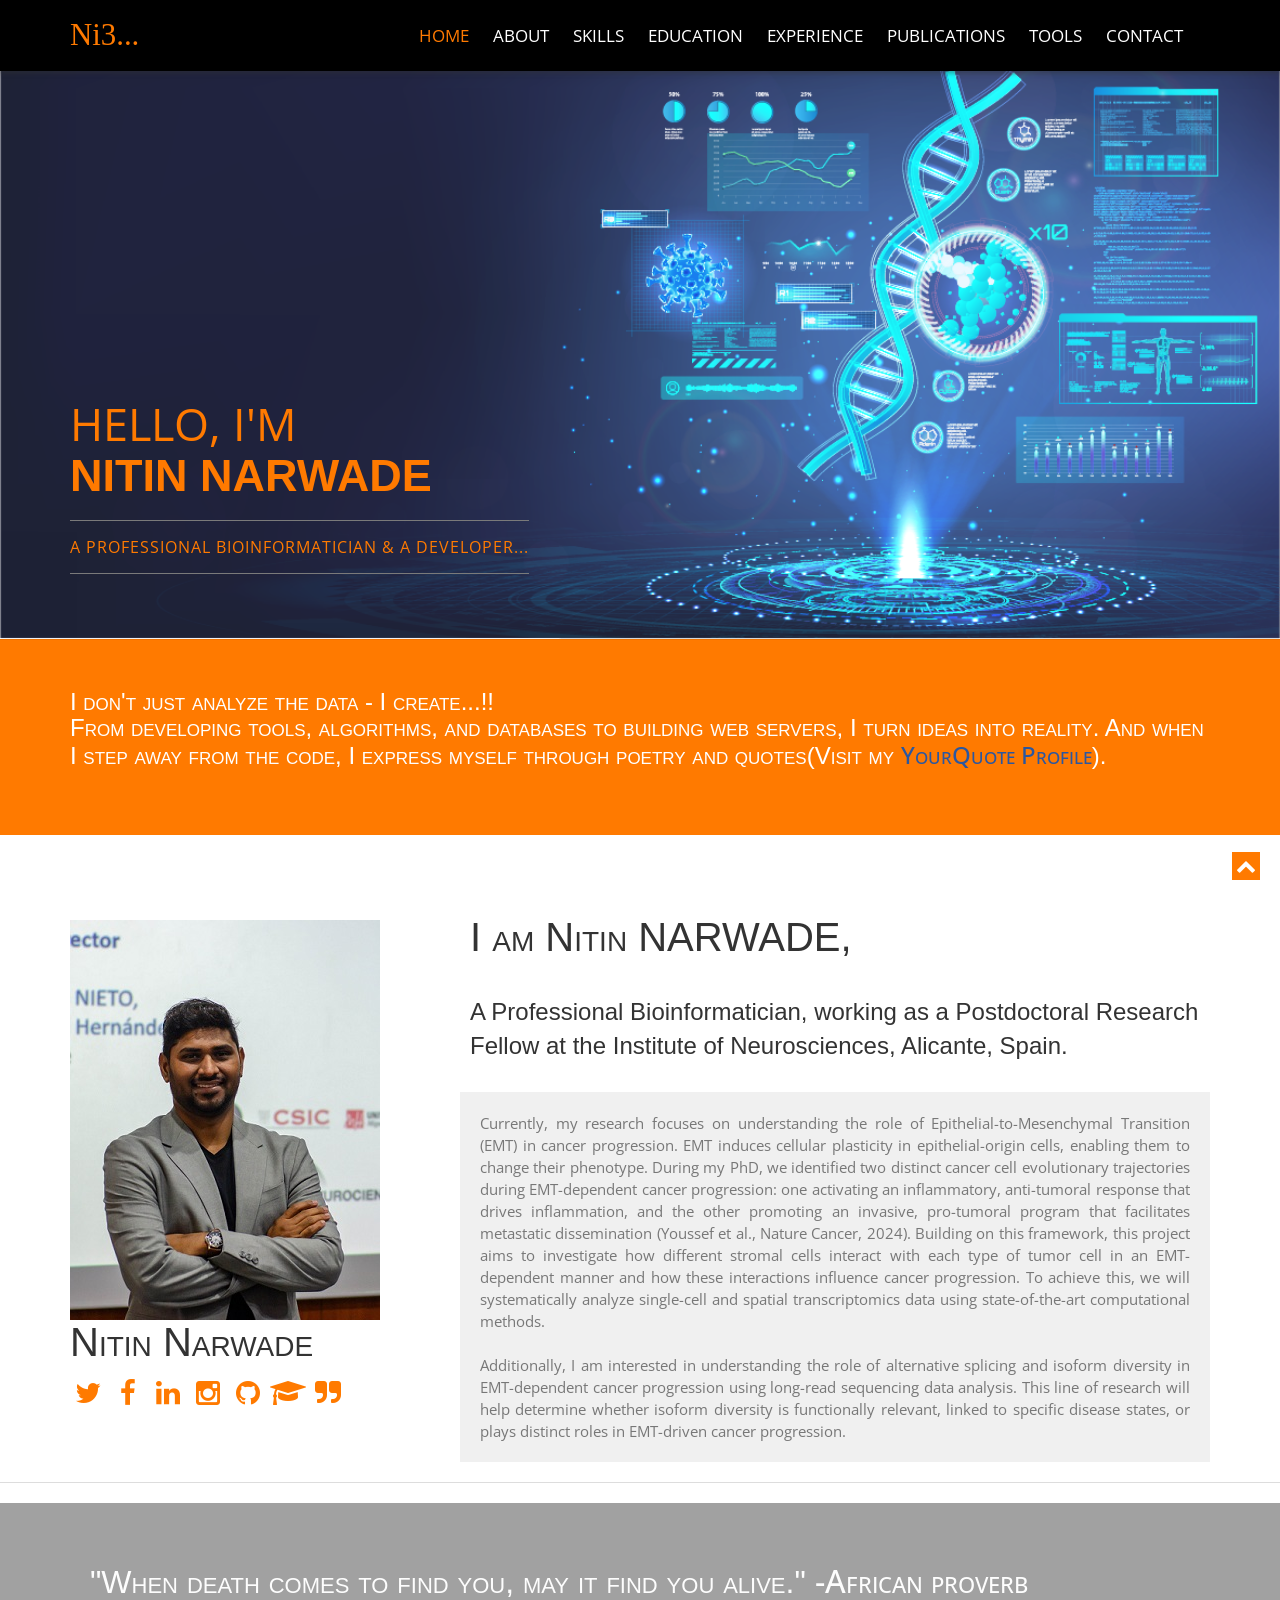
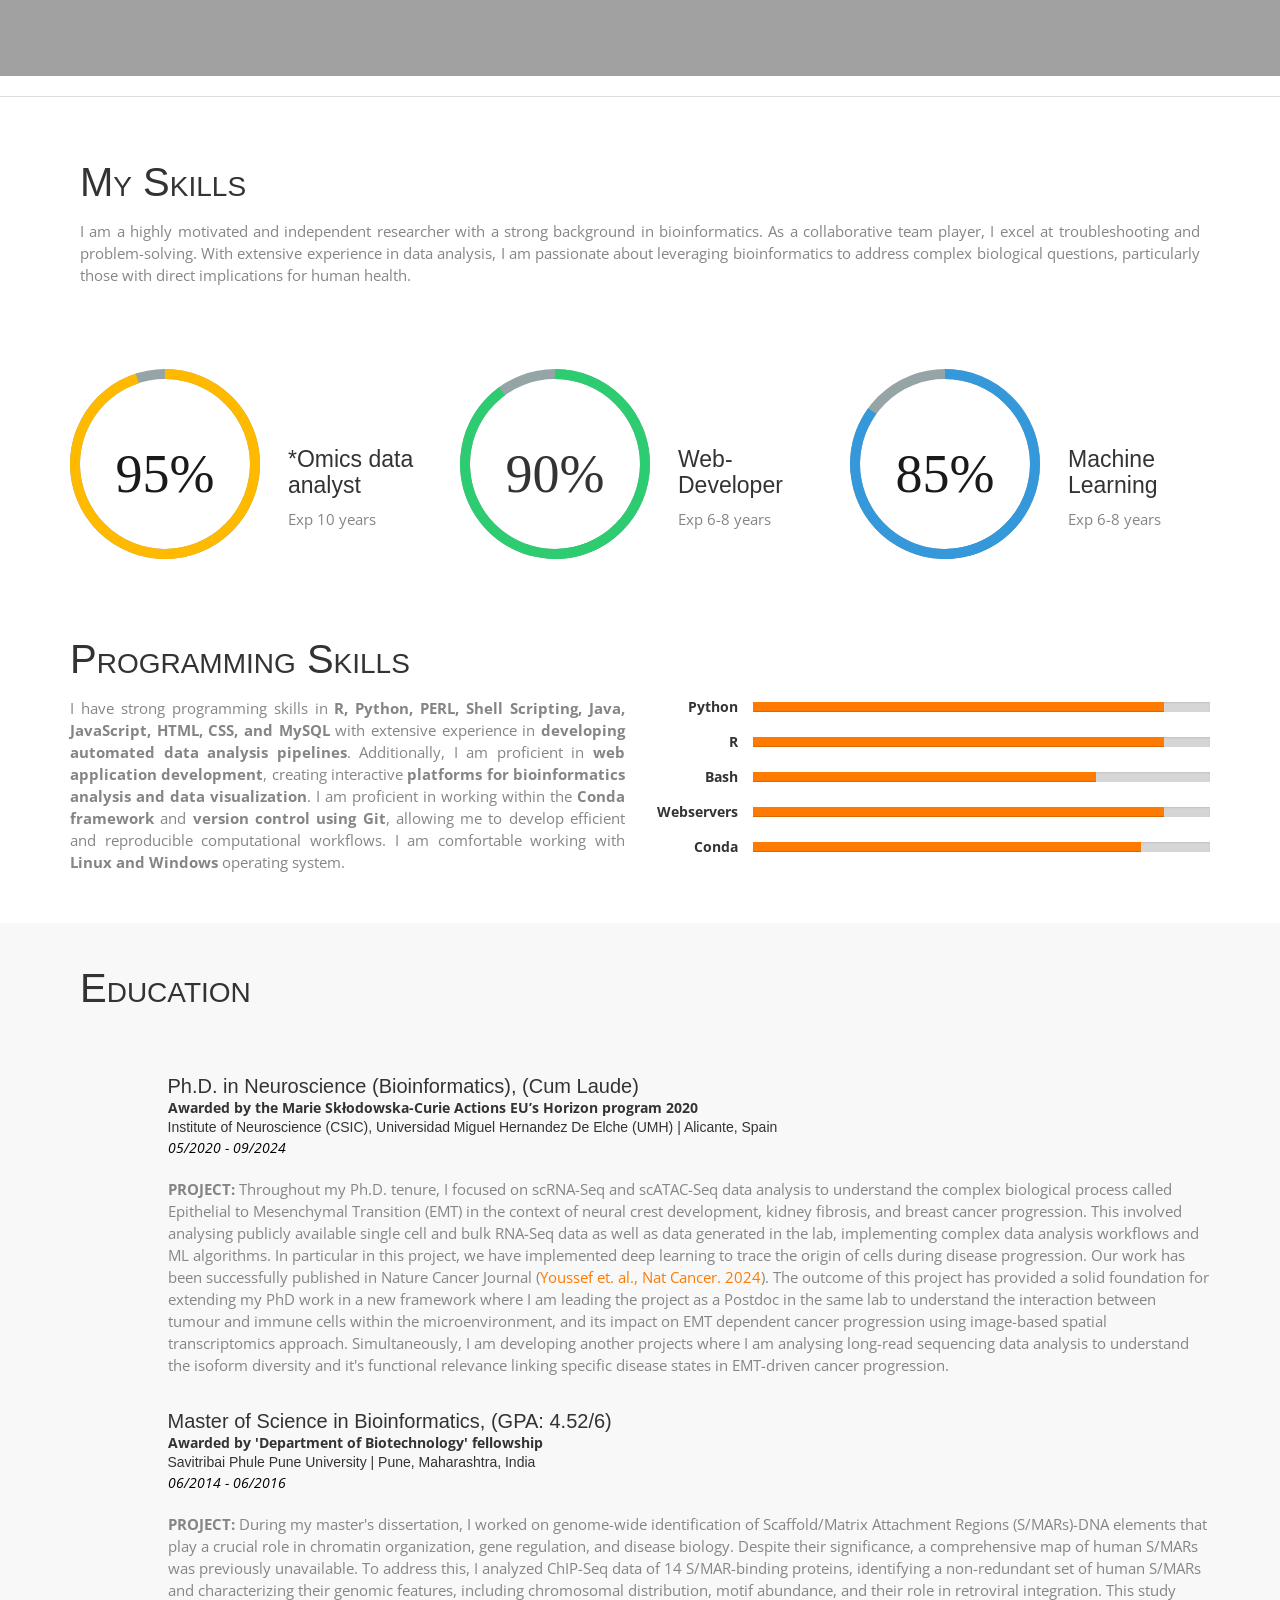
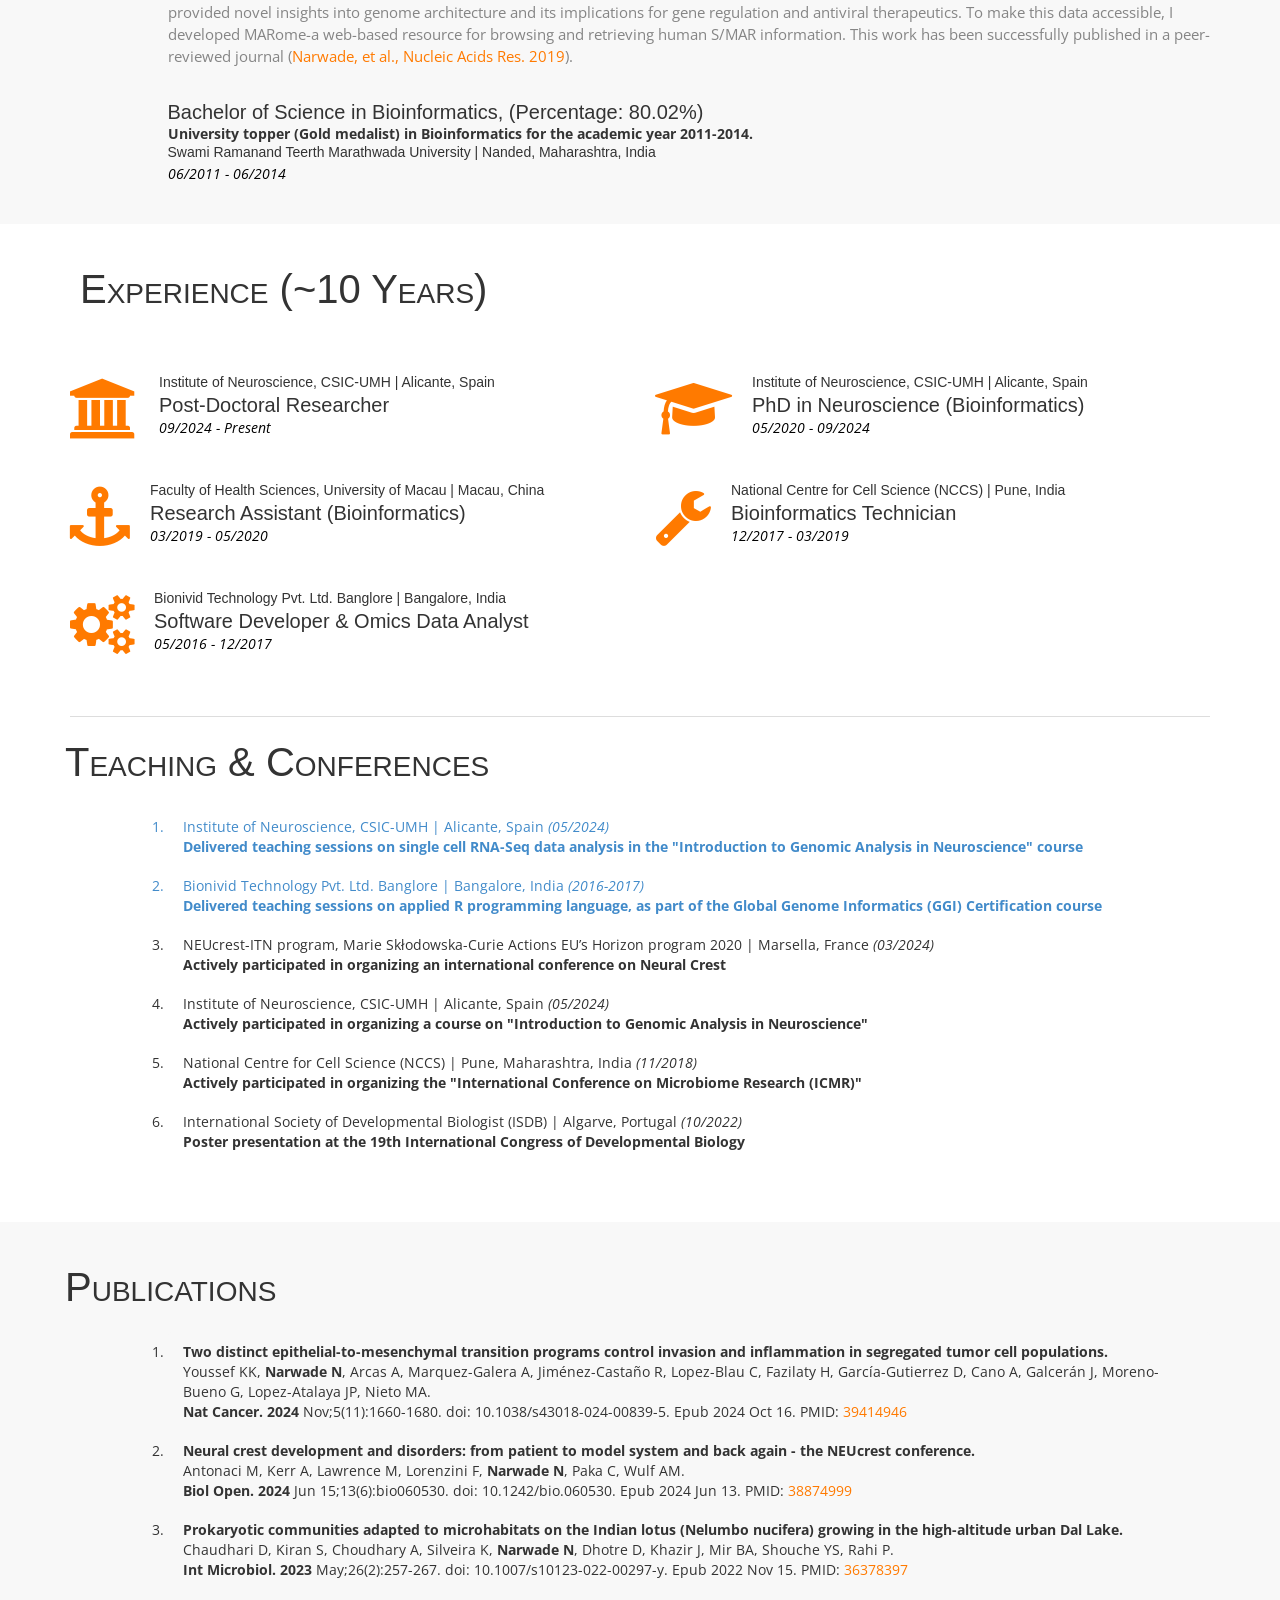
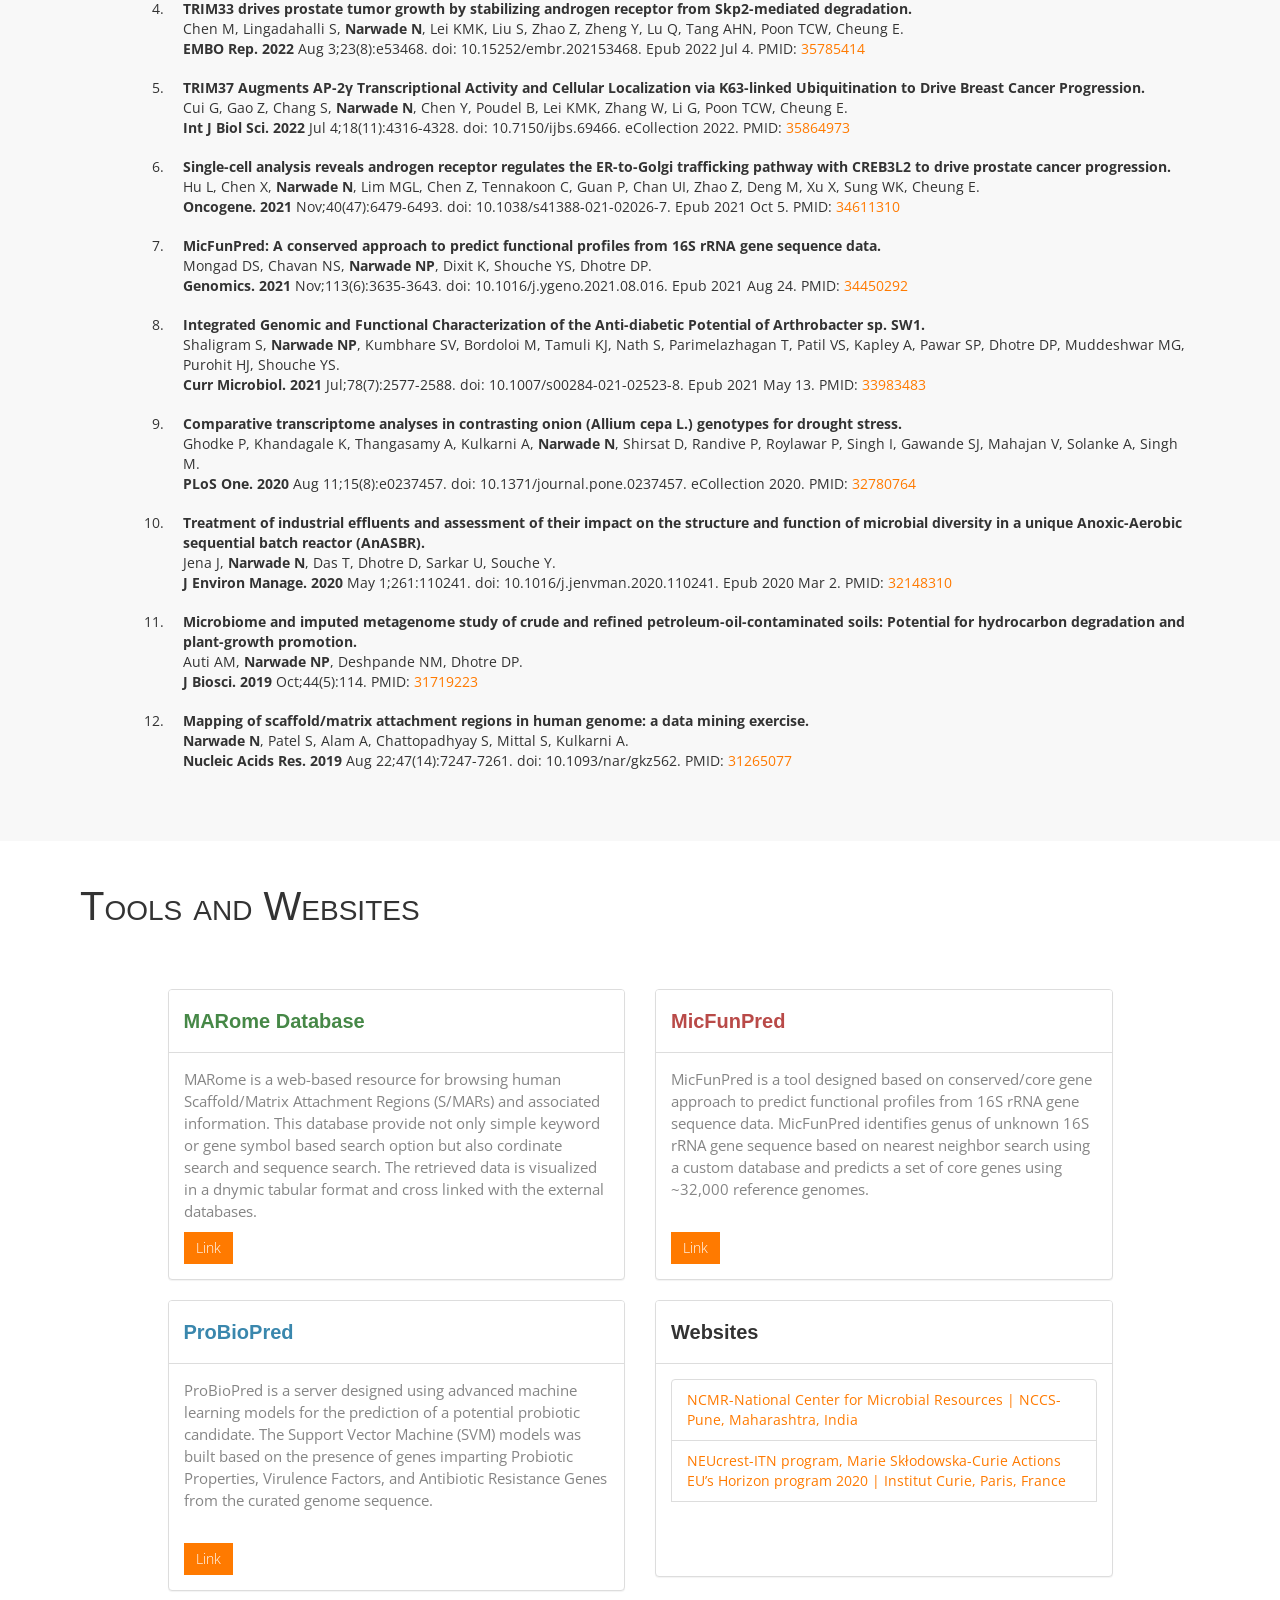
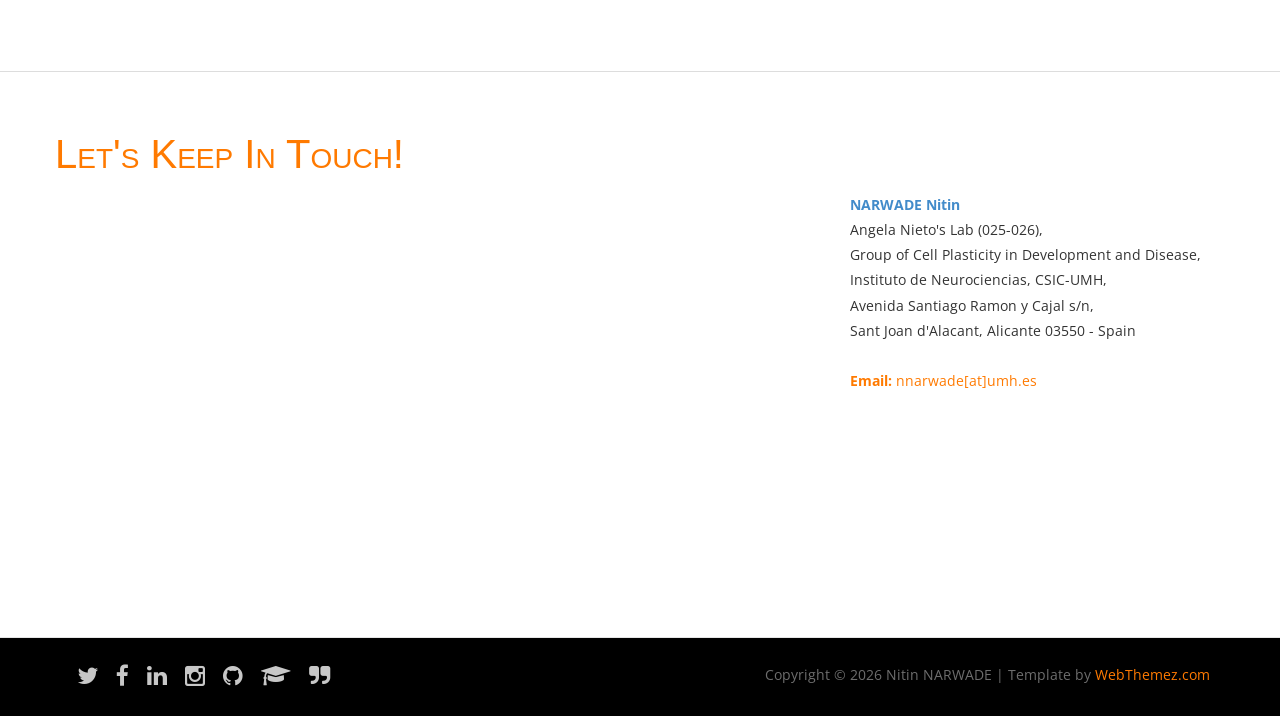
<file: index.html>
<!doctype html>
<!--[if IE 7 ]>    <html lang="en-gb" class="isie ie7 oldie no-js"> <![endif]-->
<!--[if IE 8 ]>    <html lang="en-gb" class="isie ie8 oldie no-js"> <![endif]-->
<!--[if IE 9 ]>    <html lang="en-gb" class="isie ie9 no-js"> <![endif]-->
<!--[if (gt IE 9)|!(IE)]><!-->
<html lang="en-gb" class="no-js">
<!--<![endif]-->

<head>
  <meta charset="utf-8">
  <meta name="viewport" content="width=device-width, initial-scale=1, maximum-scale=1">
  <!--[if lt IE 9]> 
<meta http-equiv="X-UA-Compatible" content="IE=edge,chrome=1">
<![endif]-->
  <title>Nitin Narwade</title>
  <meta name="description" content="">
  <meta name="author" content="Nitin Narwade">
  <!--[if lt IE 9]>
<script src="http://html5shim.googlecode.com/svn/trunk/html5.js"></script>
<![endif]-->
  <!--[if lte IE 8]>
<script type="text/javascript" src="http://explorercanvas.googlecode.com/svn/trunk/excanvas.js"></script>
<![endif]-->
  <link rel="stylesheet" href="css/bootstrap.min.css" />
  <link rel="stylesheet" type="text/css" href="css/isotope.css" media="screen" />
  <link rel="stylesheet" href="js/fancybox/jquery.fancybox.css" type="text/css" media="screen" />
  <link rel="stylesheet" type="text/css" href="css/da-slider.css" />
  <link rel="stylesheet" href="css/styles.css" />
  <!-- Font Awesome -->
  <link href="css/font-awesome.min.css" rel="stylesheet">

  <link rel="icon" type="image/png" sizes="32x32" href="images/favicon-32x32.png">
  <link rel="icon" type="image/png" sizes="16x16" href="images/favicon-16x16.png">
</head>

<body>
  <header class="header addBg">
    <div class="container">
      <nav class="navbar navbar-inverse" role="navigation">
        <div class="navbar-header">
          <button type="button" id="nav-toggle" class="navbar-toggle" data-toggle="collapse" data-target="#main-nav">
            <span class="sr-only">Toggle navigation</span> <span class="icon-bar"></span> <span class="icon-bar"></span>
            <span class="icon-bar"></span> </button>
          <a href="#home" class="navbar-brand scroll-top logo"><b>Ni3...</b></a>
        </div>
        <!--/.navbar-header-->
        <div id="main-nav" class="collapse navbar-collapse">
          <ul class="nav navbar-nav" id="mainNav">
            <li class="active"><a href="#home" class="scroll-link">Home</a></li>
            <li><a href="#aboutUs" class="scroll-link">About</a></li>
            <li><a href="#skills" class="scroll-link">Skills</a></li>
            <li><a href="#eduction" class="scroll-link">Education</a></li>
            <li><a href="#experience" class="scroll-link">Experience</a></li>
            <li><a href="#publications" class="scroll-link">Publications</a></li>
            <li><a href="#tools" class="scroll-link">Tools</a></li>
            <li><a href="#contactUs" class="scroll-link">Contact</a></li>
          </ul>
        </div>
        <!--/.navbar-collapse-->
      </nav>
      <!--/.navbar-->
    </div>
    <!--/.container-->
  </header>
  <!--/.header-->
  <div id="#top"></div>
  <section id="home">
    <div class="banner-container"> <img src="images/bg3.jpg" alt="banner" />
      <div class="container banner-content">
        <div class="heroText">
          <h2><span>HEllo, I'm</span><br>
            Nitin NARWADE</h2>
          <span class="caption">A Professional Bioinformatician & a developer...</span></span>
        </div>
      </div>
    </div>
  </section>
  <section id="introText">
    <div class="container">
      <div>
        <h1>I don't just analyze the data - I create...!! <br />From developing tools, algorithms, and databases to
          building web servers, I turn ideas into reality. And when I step away from the code, I express myself through
          poetry and quotes(Visit my <a style="color: #2a57a1 !important;"
            href="https://www.yourquote.in/nitin-narwade-bz6a9/quotes" target="_blank">YourQuote Profile</a>).</h1>
      </div>
    </div>
  </section>
  <!--About-->
  <section id="aboutUs">
    <div class="container">
      <div class="row">
        <!-- item -->
        <div class="col-md-4 tileBox"> <img style="padding-top: 25px;" src="images/photo3.jpg" alt="me" /> <br />
          <h2>Nitin Narwade</h2>
          <a target="_blank" href="https://x.com/NitinNarwade14"><i class="fa fa-twitter fa-2x fa-fw" aria-hidden="true"></i></a>
          <a target="_blank" href="https://www.facebook.com/nitin.narwade.925"><i class="fa fa-facebook fa-2x fa-fw"
              aria-hidden="true"></i></a>
          <a target="_blank" href="https://www.linkedin.com/in/nitin-narwade-phd-72518011a/"><i class="fa fa-linkedin fa-2x fa-fw"
              aria-hidden="true"></i></a>
          <a target="_blank" href="https://www.instagram.com/ni3_1504/"><i class="fa fa-instagram fa-2x fa-fw"
              aria-hidden="true"></i></a>
          <a target="_blank" href="https://github.com/nitinnarwade"><i class="fa fa-github fa-2x fa-fw"
              aria-hidden="true"></i></a>
          <a target="_blank" href="https://scholar.google.com/citations?user=AtoNAS4AAAAJ&hl=en"><i
              class="fa fa-graduation-cap fa-2x fa-fw" aria-hidden="true"></i></a>
          <a target="_blank" href="https://www.yourquote.in/nitin-narwade-bz6a9/quotes"><i
              class="fa fa-quote-right fa-2x fa-fw" aria-hidden="true"></i></a>
        </div>
        <div class="col-md-8 tileBox">
          <div class="txtHead">
            <h2>I am Nitin NARWADE,</h2>
            <h3 style="line-height: 1.4em !important;"> A Professional Bioinformatician, working as a Postdoctoral
              Research Fellow at the Institute of Neurosciences, Alicante, Spain.</h3>
          </div>
          <p style="text-align: justify;">
            Currently, my research focuses on understanding the role of Epithelial-to-Mesenchymal Transition (EMT) in
            cancer progression. EMT induces cellular plasticity in epithelial-origin cells, enabling them to change
            their phenotype. During my PhD, we identified two distinct cancer cell evolutionary trajectories during
            EMT-dependent cancer progression: one activating an inflammatory, anti-tumoral response that drives
            inflammation, and the other promoting an invasive, pro-tumoral program that facilitates metastatic
            dissemination (Youssef et al., Nature Cancer, 2024). Building on this framework, this project aims to
            investigate how different stromal cells interact with each type of tumor cell in an EMT-dependent manner and
            how these interactions influence cancer progression. To achieve this, we will systematically analyze
            single-cell and spatial transcriptomics data using state-of-the-art computational methods.
            <br />
            <br />
            Additionally, I am interested in understanding the role of alternative splicing and isoform diversity in
            EMT-dependent cancer progression using long-read sequencing data analysis. This line of research will help
            determine whether isoform diversity is functionally relevant, linked to specific disease states, or plays
            distinct roles in EMT-driven cancer progression.
          </p>
        </div>
        <!-- end: -->
      </div>
    </div>
  </section>
  <hr />
  <!--Quote-->
  <section id="quote" class="bg-parlex">
    <div class="parlex-back">
      <div class="container">
        <div class="row">
          <div class="col-md-12">
            <!--<h2>“Sometimes, when the mind is lost deep in life's pain, the <b>HEART</b> shows us the reason to
              smile...!!” <br /></h2>-->
            <!--<h2>A thoughtful person is never alone...!!<br/></h2>-->
            <h2>"When death comes to find you, may it find you alive." <span>-African proverb</span></h2>
          </div>
        </div>
      </div>
      <!--/.container-->
    </div>
  </section>
  <hr />
  <!--Skills-->
  <section id="skills" class="secPad white">
    <div class="container">
      <div class="heading">
        <!-- Heading -->
        <h2>My Skills</h2>
        <p style="text-align: justify;">I am a highly motivated and independent researcher with a strong background in
          bioinformatics. As a collaborative team player, I excel at troubleshooting and problem-solving. With extensive
          experience in data analysis, I am passionate about leveraging bioinformatics to address complex biological
          questions, particularly those with direct implications for human health.</p>
      </div>
      <div class="row skillContainer">
        <div class="col-md-4 skillBox">
          <div id="diagram-id-1" class="diagram" data-percent="95%"></div>
          <div class="chart-text">
            <h4>*Omics data analyst</h4>
            <p>Exp 10 years</p>
          </div>
        </div>
        <div class="col-md-4 skillBox">
          <div id="diagram-id-2" class="diagram" data-percent="90%"></div>
          <div class="chart-text">
            <h4>Web-Developer</h4>
            <p>Exp 6-8 years</p>
          </div>
        </div>
        <div class="col-md-4 skillBox">
          <div id="diagram-id-3" class="diagram" data-percent="85%"></div>
          <div class="chart-text">
            <h4>Machine Learning</h4>
            <p>Exp 6-8 years</p>
          </div>
        </div>
      </div>
      <div class="row">
        <div class="col-sm-6">
          <h2>Programming Skills</h2>
          <p class="mrgBtm20" style="text-align: justify;">
            I have strong programming skills in <b>R, Python, PERL, Shell Scripting, Java, JavaScript, HTML, CSS, and
              MySQL</b> with extensive experience in <b>developing automated data analysis pipelines</b>. Additionally,
            I am proficient in <b>web application development</b>, creating interactive <b>platforms for bioinformatics
              analysis and data visualization</b>. I am proficient in working within the <b>Conda framework</b> and
            <b>version control using Git</b>, allowing me to develop efficient and reproducible computational workflows.
            I am comfortable working with <b>Linux and Windows</b> operating system.
          </p>
        </div>
        <div class="col-sm-6"> <br />
          <br />
          <br />
          <div class="row">
            <div class="col-md-2 skilltitle"><b>Python</b></div>
            <div class="col-md-10">
              <div class="progress">
                <div class="progress-bar" role="progressbar" aria-valuenow="90" aria-valuemin="0" aria-valuemax="100"
                  style="width: 90%;"> <span class="sr-only">90% Complete</span> </div>
              </div>
            </div>
          </div>
          <div class="row">
            <div class="col-md-2 skilltitle"><b>R</b></div>
            <div class="col-md-10">
              <div class="progress">
                <div class="progress-bar" role="progressbar" aria-valuenow="80" aria-valuemin="0" aria-valuemax="100"
                  style="width: 90%;"> <span class="sr-only">90% Complete</span> </div>
              </div>
            </div>
          </div>
          <div class="row">
            <div class="col-md-2 skilltitle"><b>Bash</b></div>
            <div class="col-md-10">
              <div class="progress">
                <div class="progress-bar" role="progressbar" aria-valuenow="75" aria-valuemin="0" aria-valuemax="100"
                  style="width: 75%;"> <span class="sr-only">75% Complete</span> </div>
              </div>
            </div>
          </div>
          <div class="row">
            <div class="col-md-2 skilltitle"><b>Webservers</b></div>
            <div class="col-md-10">
              <div class="progress">
                <div class="progress-bar" role="progressbar" aria-valuenow="75" aria-valuemin="0" aria-valuemax="100"
                  style="width: 90%;"> <span class="sr-only">90% Complete</span> </div>
              </div>
            </div>
          </div>
          <div class="row">
            <div class="col-md-2 skilltitle"><b>Conda</b></div>
            <div class="col-md-10">
              <div class="progress">
                <div class="progress-bar" role="progressbar" aria-valuenow="75" aria-valuemin="0" aria-valuemax="100"
                  style="width: 85%;"> <span class="sr-only">85% Complete</span> </div>
              </div>
            </div>
          </div>
        </div>
      </div>
    </div>
  </section>

  <!--Education-->
  <section id="eduction" class="secPad">
    <div class="container">
      <div class="heading">
        <!-- Heading -->
        <h2>Education</h2>
        <!--<br />
        <h4>~10 Years Experience!</h4>
        <p>
        </p>-->
      </div>
      <div class="row experience-details">
        <div class="col-md-1"></div>
        <div class="col-md-11">
          <h4>Ph.D. in Neuroscience (Bioinformatics), (Cum Laude)</h4>
          <h5><b>Awarded by the Marie Skłodowska-Curie Actions EU’s Horizon program 2020</b></h5>
          <h5>Institute of Neuroscience (CSIC), Universidad Miguel Hernandez De Elche (UMH) | Alicante, Spain </h5>
          <span><i>05/2020 - 09/2024</i></span>
          <br /><br />
          <p><b>PROJECT: </b>Throughout my Ph.D. tenure, I focused on scRNA-Seq and scATAC-Seq data analysis to
            understand the complex biological process called Epithelial to Mesenchymal Transition (EMT) in the context
            of neural crest development, kidney fibrosis, and breast cancer progression. This involved analysing
            publicly available single cell and bulk RNA-Seq data as well as data generated in the lab, implementing
            complex data analysis workflows and ML algorithms. In particular in this project, we have implemented deep
            learning to trace the origin of cells during disease progression. Our work has been successfully published
            in Nature Cancer Journal (<a target="_blank" href="https://pubmed.ncbi.nlm.nih.gov/39414946/">Youssef et.
              al., Nat Cancer. 2024</a>). The outcome of this project has provided a
            solid foundation for extending my PhD work in a new framework where I am leading the project as a Postdoc in
            the same lab to understand the interaction between tumour and immune cells within the microenvironment, and
            its impact on EMT dependent cancer progression using image-based spatial transcriptomics approach.
            Simultaneously, I am developing another projects where I am analysing long-read sequencing data analysis to
            understand the isoform diversity and it's functional relevance linking specific disease states in EMT-driven
            cancer progression.
          </p>
          <br />
        </div>
      </div>
      <div class="row experience-details">
        <div class="col-md-1"></div>
        <div class="col-md-11">
          <h4>Master of Science in Bioinformatics, (GPA: 4.52/6)</h4>
          <h5><b>Awarded by 'Department of Biotechnology' fellowship</b></h5>
          <h5>Savitribai Phule Pune University | Pune, Maharashtra, India</h5>
          <span><i>06/2014 - 06/2016</i></span>
          <br /><br />
          <p>
            <b>PROJECT: </b>During my master's dissertation, I worked on genome-wide identification of Scaffold/Matrix
            Attachment Regions (S/MARs)-DNA elements that play a crucial role in chromatin organization, gene
            regulation, and disease biology. Despite their significance, a comprehensive map of human S/MARs was
            previously unavailable. To address this, I analyzed ChIP-Seq data of 14 S/MAR-binding proteins, identifying
            a non-redundant set of human S/MARs and characterizing their genomic features, including chromosomal
            distribution, motif abundance, and their role in retroviral integration. This study provided novel insights
            into genome architecture and its implications for gene regulation and antiviral therapeutics. To make this
            data accessible, I developed MARome-a web-based resource for browsing and retrieving human S/MAR
            information. This work has been successfully published in a peer-reviewed journal (<a target="_blank"
              href="https://pubmed.ncbi.nlm.nih.gov/31265077/">Narwade, et al., Nucleic Acids Res. 2019</a>).
          </p>
          <br />
        </div>
      </div>
      <div class="row experience-details">
        <div class="col-md-1"></div>
        <div class="col-md-11">
          <h4>Bachelor of Science in Bioinformatics, (Percentage: 80.02%)</h4>
          <h5><b>University topper (Gold medalist) in Bioinformatics for the academic year 2011-2014.</b></h5>
          <h5>Swami Ramanand Teerth Marathwada University | Nanded, Maharashtra, India </h5>
          <span><i>06/2011 - 06/2014</i></span>
        </div>
      </div>
    </div>
  </section>
  <section id="experience" class="secPad">
    <div class="container">
      <div class="heading">
        <!-- Heading -->
        <h2>Experience (~10 Years)</h2>
        <!--<br />
        <h4>~10 Years Experience!</h4>
        <p>
        </p>-->
      </div>
      <div class="row experience-details">
        <div class="col-md-6">
          <div class="icon-block"><i class="fa fa-university"></i></div>
          <div class="pull-left">
            <h5>Institute of Neuroscience, CSIC-UMH | Alicante, Spain</h5>
            <h4>Post-Doctoral Researcher</h4>
            <span><i>09/2024 - Present</i></span>
          </div>
        </div>
        <div class="col-md-6">
          <div class="icon-block"><i class="fa fa-graduation-cap"></i></div>
          <div class="pull-left">
            <h5>Institute of Neuroscience, CSIC-UMH | Alicante, Spain</h5>
            <h4>PhD in Neuroscience (Bioinformatics)</h4>
            <span><i>05/2020 - 09/2024</i></span>
          </div>
        </div>
      </div>
      <div class="row experience-details">
        <div class="col-md-6">
          <div class="icon-block"><i class="fa fa-anchor"></i></div>
          <div class="pull-left">
            <h5>Faculty of Health Sciences, University of Macau | Macau, China</h5>
            <h4>Research Assistant (Bioinformatics)</h4>
            <span><i>03/2019 - 05/2020</i></span>
          </div>
        </div>
        <div class="col-md-6">
          <div class="icon-block"><i class="fa fa-wrench"></i></div>
          <div class="pull-left">
            <h5>National Centre for Cell Science (NCCS) | Pune, India</h5>
            <h4>Bioinformatics Technician</h4>
            <span><i>12/2017 - 03/2019</i></span>
          </div>
        </div>
      </div>
      <div class="row experience-details">
        <div class="col-md-6">
          <div class="icon-block"><i class="fa fa-cogs"></i></div>
          <div class="pull-left">
            <h5>Bionivid Technology Pvt. Ltd. Banglore | Bangalore, India</h5>
            <h4>Software Developer & Omics Data Analyst</h4>
            <span><i>05/2016 - 12/2017</i></span>
          </div>
        </div>
      </div>
      <hr />
      <div class="row experience-details">
        <h2 class="custom_h2">Teaching & Conferences</h2><br />
        <div class="col-md-1"></div>
        <div class="borderless col-md-11">
          <ol class="list-group">
            <li class="list-group-item dummy_list_item text-primary">
              Institute of Neuroscience, CSIC-UMH | Alicante, Spain <i>(05/2024)</i><br />
              <b>Delivered teaching sessions on single cell RNA-Seq data analysis in the "Introduction to Genomic
                Analysis in Neuroscience" course</b>
            </li>
            <li class="list-group-item dummy_list_item text-primary">
              Bionivid Technology Pvt. Ltd. Banglore | Bangalore, India <i>(2016-2017)</i><br />
              <b>Delivered teaching sessions on applied R programming language, as part of the Global Genome Informatics
                (GGI) Certification course</b>
            </li>
            <li class="list-group-item dummy_list_item">
              NEUcrest-ITN program, Marie Skłodowska-Curie Actions EU’s Horizon program 2020 | Marsella, France
              <i>(03/2024)</i><br />
              <b>Actively participated in organizing an international conference on Neural Crest</b>
            </li>
            <li class="list-group-item dummy_list_item">
              Institute of Neuroscience, CSIC-UMH | Alicante, Spain <i>(05/2024)</i><br />
              <b>Actively participated in organizing a course on "Introduction to Genomic Analysis in Neuroscience"</b>
            </li>
            <li class="list-group-item dummy_list_item">
              National Centre for Cell Science (NCCS) | Pune, Maharashtra, India <i>(11/2018)</i><br />
              <b>Actively participated in organizing the "International Conference on Microbiome Research (ICMR)"</b>
            </li>
            <li class="list-group-item dummy_list_item">
              International Society of Developmental Biologist (ISDB) | Algarve, Portugal <i>(10/2022)</i><br />
              <b>Poster presentation at the 19th International Congress of Developmental Biology </b>
            </li>
          </ol>
        </div>
      </div>
    </div>
  </section>

  <!--Publications-->
  <section id="publications" class="secPad">
    <div class="container">
      <div class="row experience-details">
        <h2 class="custom_h2">Publications</h2><br />
        <div class="col-md-1"></div>
        <div class="borderless col-md-11">
          <ol id="publication_list" class="list-group">
            <li class="list-group-item">
              <b>Two distinct epithelial-to-mesenchymal transition programs control invasion and inflammation in
                segregated tumor cell populations.</b><br />
              Youssef KK, <b>Narwade N</b>, Arcas A, Marquez-Galera A, Jiménez-Castaño R, Lopez-Blau C, Fazilaty H,
              García-Gutierrez D, Cano A, Galcerán J, Moreno-Bueno G, Lopez-Atalaya JP, Nieto MA.<br />
              <b>Nat Cancer. 2024</b> Nov;5(11):1660-1680. doi: 10.1038/s43018-024-00839-5. Epub 2024 Oct 16.
              PMID: <a href="https://pubmed.ncbi.nlm.nih.gov/39414946" target="_blank">39414946</a>
            </li>
            <li class="list-group-item">
              <b>Neural crest development and disorders: from patient to model system and back again - the NEUcrest
                conference.</b><br />
              Antonaci M, Kerr A, Lawrence M, Lorenzini F, <b>Narwade N</b>, Paka C, Wulf AM.<br />
              <b>Biol Open. 2024</b> Jun 15;13(6):bio060530. doi: 10.1242/bio.060530. Epub 2024 Jun 13.
              PMID: <a href="https://pubmed.ncbi.nlm.nih.gov/38874999" target="_blank">38874999</a>
            </li>
            <li class="list-group-item">
              <b>Prokaryotic communities adapted to microhabitats on the Indian lotus (Nelumbo nucifera) growing in the
                high-altitude urban Dal Lake.</b><br />
              Chaudhari D, Kiran S, Choudhary A, Silveira K, <b>Narwade N</b>, Dhotre D, Khazir J, Mir BA, Shouche YS,
              Rahi P.<br />
              <b>Int Microbiol. 2023</b> May;26(2):257-267. doi: 10.1007/s10123-022-00297-y. Epub 2022 Nov 15.
              PMID: <a href="https://pubmed.ncbi.nlm.nih.gov/36378397" target="_blank">36378397</a>
            </li>
            <li class="list-group-item">
              <b>TRIM33 drives prostate tumor growth by stabilizing androgen receptor from Skp2-mediated
                degradation.</b><br />
              Chen M, Lingadahalli S, <b>Narwade N</b>, Lei KMK, Liu S, Zhao Z, Zheng Y, Lu Q, Tang AHN, Poon TCW,
              Cheung E.<br />
              <b>EMBO Rep. 2022</b> Aug 3;23(8):e53468. doi: 10.15252/embr.202153468. Epub 2022 Jul 4.
              PMID: <a href="https://pubmed.ncbi.nlm.nih.gov/35785414" target="_blank">35785414</a>
            </li>
            <li class="list-group-item">
              <b>TRIM37 Augments AP-2γ Transcriptional Activity and Cellular Localization via K63-linked Ubiquitination
                to Drive Breast Cancer Progression.</b><br />
              Cui G, Gao Z, Chang S, <b>Narwade N</b>, Chen Y, Poudel B, Lei KMK, Zhang W, Li G, Poon TCW, Cheung
              E.<br />
              <b>Int J Biol Sci. 2022</b> Jul 4;18(11):4316-4328. doi: 10.7150/ijbs.69466. eCollection 2022.
              PMID: <a href="https://pubmed.ncbi.nlm.nih.gov/35864973" target="_blank">35864973</a>
            </li>
            <li class="list-group-item">
              <b>Single-cell analysis reveals androgen receptor regulates the ER-to-Golgi trafficking pathway with
                CREB3L2 to drive prostate cancer progression.</b><br />
              Hu L, Chen X, <b>Narwade N</b>, Lim MGL, Chen Z, Tennakoon C, Guan P, Chan UI, Zhao Z, Deng M, Xu X, Sung
              WK, Cheung E.<br />
              <b>Oncogene. 2021</b> Nov;40(47):6479-6493. doi: 10.1038/s41388-021-02026-7. Epub 2021 Oct 5.
              PMID: <a href="https://pubmed.ncbi.nlm.nih.gov/34611310" target="_blank">34611310</a>
            </li>
            <li class="list-group-item">
              <b>MicFunPred: A conserved approach to predict functional profiles from 16S rRNA gene sequence
                data.</b><br />
              Mongad DS, Chavan NS, <b>Narwade NP</b>, Dixit K, Shouche YS, Dhotre DP.<br />
              <b>Genomics. 2021</b> Nov;113(6):3635-3643. doi: 10.1016/j.ygeno.2021.08.016. Epub 2021 Aug 24.
              PMID: <a href="https://pubmed.ncbi.nlm.nih.gov/34450292" target="_blank">34450292</a>
            </li>
            <li class="list-group-item">
              <b>Integrated Genomic and Functional Characterization of the Anti-diabetic Potential of Arthrobacter sp.
                SW1.</b><br />
              Shaligram S, <b>Narwade NP</b>, Kumbhare SV, Bordoloi M, Tamuli KJ, Nath S, Parimelazhagan T, Patil VS,
              Kapley A, Pawar SP, Dhotre DP, Muddeshwar MG, Purohit HJ, Shouche YS.<br />
              <b>Curr Microbiol. 2021</b> Jul;78(7):2577-2588. doi: 10.1007/s00284-021-02523-8. Epub 2021 May 13.
              PMID: <a href="https://pubmed.ncbi.nlm.nih.gov/33983483" target="_blank">33983483</a>
            </li>
            <li class="list-group-item">
              <b>Comparative transcriptome analyses in contrasting onion (Allium cepa L.) genotypes for drought
                stress.</b><br />
              Ghodke P, Khandagale K, Thangasamy A, Kulkarni A, <b>Narwade N</b>, Shirsat D, Randive P, Roylawar P,
              Singh I, Gawande SJ, Mahajan V, Solanke A, Singh M.<br />
              <b>PLoS One. 2020</b> Aug 11;15(8):e0237457. doi: 10.1371/journal.pone.0237457. eCollection 2020.
              PMID: <a href="https://pubmed.ncbi.nlm.nih.gov/32780764" target="_blank">32780764</a>
            </li>
            <li class="list-group-item">
              <b>Treatment of industrial effluents and assessment of their impact on the structure and function of
                microbial diversity in a unique Anoxic-Aerobic sequential batch reactor (AnASBR).</b><br />
              Jena J, <b>Narwade N</b>, Das T, Dhotre D, Sarkar U, Souche Y.<br />
              <b>J Environ Manage. 2020</b> May 1;261:110241. doi: 10.1016/j.jenvman.2020.110241. Epub 2020 Mar 2.
              PMID: <a href="https://pubmed.ncbi.nlm.nih.gov/32148310" target="_blank">32148310</a>
            </li>
            <li class="list-group-item">
              <b>Microbiome and imputed metagenome study of crude and refined petroleum-oil-contaminated soils:
                Potential for hydrocarbon degradation and plant-growth promotion.</b><br />
              Auti AM, <b>Narwade NP</b>, Deshpande NM, Dhotre DP.<br />
              <b>J Biosci. 2019</b> Oct;44(5):114.
              PMID: <a href="https://pubmed.ncbi.nlm.nih.gov/31719223" target="_blank">31719223</a>
            </li>
            <li class="list-group-item">
              <b>Mapping of scaffold/matrix attachment regions in human genome: a data mining exercise.</b><br />
              <b>Narwade N</b>, Patel S, Alam A, Chattopadhyay S, Mittal S, Kulkarni A.<br />
              <b>Nucleic Acids Res. 2019</b> Aug 22;47(14):7247-7261. doi: 10.1093/nar/gkz562.
              PMID: <a href="https://pubmed.ncbi.nlm.nih.gov/31265077" target="_blank">31265077</a>
            </li>
          </ol>
        </div>
      </div>
    </div>
  </section>

  <!--Tools-->
  <section id="tools" class="secPad">
    <div class="container">
      <div class="heading">
        <!-- Heading -->
        <h2>Tools and Websites</h2>
      </div>
      <div class="row">
        <div class="col-md-1"></div>
        <div class="col-md-5">
          <div class="panel panel-default">
            <div class="panel-heading">
              <h4 class="panel-header text-success">MARome Database</h4>
            </div>
            <div class="panel-body">
              <p>MARome is a web-based resource for browsing human Scaffold/Matrix Attachment Regions (S/MARs) and
                associated information. This database provide not only simple keyword or gene symbol based search option
                but also cordinate search and sequence search. The retrieved data is visualized in a dnymic tabular
                format and cross linked with the external databases.</p>
              <a href="https://marome.bionivid.in/" class="btn btn-primary">Link</a>
            </div>
          </div>
        </div>
        <div class="col-md-5">
          <div class="panel panel-default">
            <div class="panel-heading">
              <h4 class="panel-header text-danger">MicFunPred</h4>
            </div>
            <div class="panel-body">
              <p>MicFunPred is a tool designed based on conserved/core gene approach to predict functional profiles from
                16S rRNA gene sequence data. MicFunPred identifies genus of unknown 16S rRNA gene sequence based on
                nearest neighbor search using a custom database and predicts a set of core genes using ~32,000 reference
                genomes. <br /><br /></p>
              <a target="_blank" href="http://ncmr.nccs.res.in/ProBioPred/" class="btn btn-primary">Link</a>
            </div>
          </div>
        </div>
        <div class="col-md-1"></div>
      </div>
      <div class="row">
        <div class="col-md-1"></div>
        <div class="col-md-5">
          <div class="panel panel-default">
            <div class="panel-heading">
              <h4 class="panel-header text-info">ProBioPred</h4>
            </div>
            <div class="panel-body">
              <p>ProBioPred is a server designed using advanced machine learning models for the prediction of a
                potential probiotic candidate. The Support Vector Machine (SVM) models was built based on the presence
                of genes imparting Probiotic Properties, Virulence Factors, and Antibiotic Resistance Genes from the
                curated genome sequence.<br /><br /></p>
              <a target="_blank" href="http://ncmr.nccs.res.in/ProBioPred/" class="btn btn-primary">Link</a>
            </div>
          </div>
        </div>
        <div class="col-md-5">
          <div class="panel panel-default">
            <div class="panel-heading">
              <h4 class="panel-header text-secondary">Websites</h4>
            </div>
            <div class="panel-body">
              <ul class="list-group">
                <li class="list-group-item text-primary">
                  <a href="http://ncmr.nccs.res.in/" target="_blank">NCMR-National Center for Microbial Resources |
                    NCCS-Pune, Maharashtra, India</a>
                </li>
                <li class="list-group-item text-primary">
                  <a href="https://neucrest.curie.fr/" target="_blank">NEUcrest-ITN program, Marie Skłodowska-Curie
                    Actions EU’s Horizon program 2020 | Institut Curie, Paris, France</a>
                </li>
                <br /><br />
              </ul>
            </div>
          </div>
        </div>
        <div class="col-md-1"></div>
      </div>
    </div>
  </section>
  <hr />
  <!--Contact -->
  <section id="contactUs" class="page-section secPad">
    <div class="container">
      <div class="row mrgn10">
        <h2>Let's Keep In Touch!</h2>
        <div class="col-sm-8">
          <div class="mapouter">
            <div class="gmap_canvas">
              <iframe style="min-height: 400px; width: 100%;" id="gmap_canvas"
                src="https://www.google.com/maps/embed?pb=!1m18!1m12!1m3!1d3155.7786504582714!2d-0.43833021007054596!3d38.38889375761098!2m3!1f0!2f0!3f0!3m2!1i1024!2i768!4f13.1!3m3!1m2!1s0xd623a1e781744b9%3A0x2ee8ac39090678d1!2sInstituto%20de%20Neurociencias!5e1!3m2!1sen!2ses!4v1745587607326!5m2!1sen!2ses"
                frameborder="0" scrolling="no" marginheight="0" marginwidth="0">
              </iframe>
            </div>
            <style>
              .mapouter {
                position: relative;
                text-align: right;
                min-height: 400px;
                width: 100%;
              }

              .gmap_canvas {
                overflow: hidden;
                background: none !important;
                min-height: 400px;
                width: 100%;
              }
            </style>
          </div>
        </div>
        <div class="col-sm-4">
          <!--<h4><b>Address:</b></h4>-->
          <address style="line-height: 1.8 !important;">
            <span class="text-primary"><b>NARWADE Nitin</b></span><br />
            Angela Nieto's Lab (025-026),<br />
            Group of Cell Plasticity in Development and Disease,<br />
            Instituto de Neurociencias, CSIC-UMH,<br />
            Avenida Santiago Ramon y Cajal s/n,<br />
            Sant Joan d'Alacant, Alicante 03550 - Spain<br /><br />
            <span style="color: #FF7A00 !important;"><b>Email: </b> nnarwade[at]umh.es</span>
          </address>
        </div>
      </div>
    </div>
    <!--/.container-->
  </section>

  <!--/.page-section-->
  <footer class="copyright">
    <div class="container">
      <div class="row">
        <div class="col-md-6">
          <div class="social pull-left">
            <a target="_blank" href="https://x.com/NitinNarwade14"><i class="fa fa-twitter" aria-hidden="true"></i></a>
            <a target="_blank" href="https://www.facebook.com/nitin.narwade.925"><i class="fa fa-facebook"
                aria-hidden="true"></i></a>
            <a target="_blank" href="https://www.linkedin.com/in/nitin-narwade-phd-72518011a/"><i class="fa fa-linkedin"
                aria-hidden="true"></i></a>
            <a target="_blank" href="https://www.instagram.com/ni3_1504/"><i class="fa fa-instagram"
                aria-hidden="true"></i></a>
            <a target="_blank" href="https://github.com/nitinnarwade"><i class="fa fa-github"
                aria-hidden="true"></i></a>
            <a target="_blank" href="https://scholar.google.com/citations?user=AtoNAS4AAAAJ&hl=en"><i
                class="fa fa-graduation-cap" aria-hidden="true"></i></a>
            <a target="_blank" href="https://www.yourquote.in/nitin-narwade-bz6a9/quotes"><i
                class="fa fa-quote-right" aria-hidden="true"></i></a>
          </div>
        </div>
        <div class="col-md-6"> <span class="pull-right">Copyright © <span id="spanYear"></span> Nitin NARWADE | Template
            by <a href="http://webThemez.com">WebThemez.com</a></span> </div>
      </div>
      <!-- / .row -->
    </div>
  </footer>
  <a href="#top" class="topHome"><i class="fa fa-chevron-up fa-2x"></i></a>

  <!--[if lte IE 8]><script src="//ajax.googleapis.com/ajax/libs/jquery/1.11.0/jquery.min.js"></script><![endif]-->
  <script src="js/modernizr-latest.js"></script>
  <script src="js/jquery-1.8.2.min.js" type="text/javascript"></script>
  <script src="js/bootstrap.min.js" type="text/javascript"></script>
  <script src="js/jquery.isotope.min.js" type="text/javascript"></script>
  <script src="js/fancybox/jquery.fancybox.pack.js" type="text/javascript"></script>
  <script src="js/jquery.nav.js" type="text/javascript"></script>
  <script src="js/jquery.cslider.js" type="text/javascript"></script>
  <script src="js/jquery.diagram.js"></script>
  <script src="js/custom.js" type="text/javascript"></script>
  <script src="js/owl-carousel/owl.carousel.js"></script>

  <script>
    $(document).ready(function () {
      $('#spanYear').html(new Date().getFullYear());
    });
  </script>
</body>

</html>
</file>
<file: css/isotope.css>
/* Start: Recommended Isotope styles */

/**** Isotope Filtering ****/

.isotope-item {
  z-index: 2;
}

.isotope-hidden.isotope-item {
  pointer-events: none;
  z-index: 1;
}

/**** Isotope CSS3 transitions ****/

.isotope,
.isotope .isotope-item {
  -webkit-transition-duration: 0.8s;
     -moz-transition-duration: 0.8s;
      -ms-transition-duration: 0.8s;
       -o-transition-duration: 0.8s;
          transition-duration: 0.8s;
}

.isotope {
  -webkit-transition-property: height, width;
     -moz-transition-property: height, width;
      -ms-transition-property: height, width;
       -o-transition-property: height, width;
          transition-property: height, width;
}

.isotope .isotope-item {
  -webkit-transition-property: -webkit-transform, opacity;
     -moz-transition-property:    -moz-transform, opacity;
      -ms-transition-property:     -ms-transform, opacity;
       -o-transition-property:         top, left, opacity;
          transition-property:         transform, opacity;
}

/**** disabling Isotope CSS3 transitions ****/

.isotope.no-transition,
.isotope.no-transition .isotope-item,
.isotope .isotope-item.no-transition {
  -webkit-transition-duration: 0s;
     -moz-transition-duration: 0s;
      -ms-transition-duration: 0s;
       -o-transition-duration: 0s;
          transition-duration: 0s;
}

/* End: Recommended Isotope styles */



/* disable CSS transitions for containers with infinite scrolling*/
.isotope.infinite-scrolling {
  -webkit-transition: none;
     -moz-transition: none;
      -ms-transition: none;
       -o-transition: none;
          transition: none;
}



/**** Isotope styles ****/

/* required for containers to inherit vertical size from window */
/*html,
body {
  height: 100%;
}*/

#container {
  border: 1px solid #666;
  padding: 5px;
  margin-bottom: 20px;
}

.element {
  width: 110px;
  height: 110px;
  margin: 5px;
  float: left;
  overflow: hidden;
  position: relative;
  background: #888;
  color: #222;
  -webkit-border-top-right-radius: 1.2em;
      -moz-border-radius-topright: 1.2em;
          border-top-right-radius: 1.2em;
}

.element.alkali          { background: #F00; background: hsl(   0, 100%, 50%); }
.element.alkaline-earth  { background: #F80; background: hsl(  36, 100%, 50%); }
.element.lanthanoid      { background: #FF0; background: hsl(  72, 100%, 50%); }
.element.actinoid        { background: #0F0; background: hsl( 108, 100%, 50%); }
.element.transition      { background: #0F8; background: hsl( 144, 100%, 50%); }
.element.post-transition { background: #0FF; background: hsl( 180, 100%, 50%); }
.element.metalloid       { background: #08F; background: hsl( 216, 100%, 50%); }
.element.other.nonmetal  { background: #00F; background: hsl( 252, 100%, 50%); }
.element.halogen         { background: #F0F; background: hsl( 288, 100%, 50%); }
.element.noble-gas       { background: #F08; background: hsl( 324, 100%, 50%); }


.element * {
  position: absolute;
  margin: 0;
}

.element .symbol {
  left: 0.2em;
  top: 0.4em;
  font-size: 3.8em;
  line-height: 1.0em;
  color: #FFF;
}
.element.large .symbol {
  font-size: 4.5em;
}

.element.fake .symbol {
  color: #000;
}

.element .name {
  left: 0.5em;
  bottom: 1.6em;
  font-size: 1.05em;
}

.element .weight {
  font-size: 0.9em;
  left: 0.5em;
  bottom: 0.5em;
}

.element .number {
  font-size: 1.25em;
  font-weight: bold;
  color: hsla(0,0%,0%,.5);
  right: 0.5em;
  top: 0.5em;
}

.variable-sizes .element.width2 { width: 230px; }

.variable-sizes .element.height2 { height: 230px; }

.variable-sizes .element.width2.height2 {
  font-size: 2.0em;
}

.element.large,
.variable-sizes .element.large,
.variable-sizes .element.large.width2.height2 {
  font-size: 3.0em;
  width: 350px;
  height: 350px;
  z-index: 100;
}

.clickable .element:hover {
  cursor: pointer;
}

.clickable .element:hover h3 {
  text-shadow:
    0 0 10px white,
    0 0 10px white
  ;
}

.clickable .element:hover h2 {
  color: white;
}
</file>
<file: css/da-slider.css>
.da-slider{
	width: 100%;
	min-width: 520px;
	height: 500px;
	position: relative;
	margin: 4% auto;
	overflow: hidden;
	/*background: transparent url(../images/waves.gif) repeat 0% 0%;
	border-top: 8px solid #efc34a;
	border-bottom: 8px solid #efc34a;
	box-shadow: 0px 1px 1px rgba(0,0,0,0.2), 0px -2px 1px #fff;*/ 
	-webkit-transition: background-position 1s ease-out 0.3s;
	-moz-transition: background-position 1s ease-out 0.3s;
	-o-transition: background-position 1s ease-out 0.3s;
	-ms-transition: background-position 1s ease-out 0.3s;
	transition: background-position 1s ease-out 0.3s;
}
.da-slide{
	position: absolute;
	width: 100%;
	height: 100%;
	top: 0px;
	left: 0px; 
	text-align: left;
}
.da-slide-current{
	z-index: 1000;
}
.da-slider-fb .da-slide{
	left: 100%;
}
.da-slider-fb  .da-slide.da-slide-current{
	left: 0px;
}
.da-slide h2,
.da-slide p,
.da-slide .da-link,
.da-slide .da-img{
	position: absolute;
	opacity: 0;
	left: 110%;
}
.da-slider-fb .da-slide h2,
.da-slider-fb .da-slide p,
.da-slider-fb .da-slide .da-link{
	left: 10%;
	opacity: 1;
}
.da-slider-fb .da-slide .da-img{
	left: 60%;
	opacity: 1;
}
.da-slide h2{
	color: #fff;
	font-size: 66px;
	width: 50%;
	top: 60px;
	white-space: nowrap;
	z-index: 10;
	text-shadow: 1px 1px 1px rgba(0,0,0,0.1); 
	font-weight: 700;
}
.da-slide p{
	width: 45%;
	top: 155px;
	color: #916c05;
	font-size: 18px;
	line-height: 26px;
	height: 80px;
	overflow: hidden;
	font-style: italic;
	font-weight: 400;
	font-style: italic;
}
.da-slide .da-img{
	text-align: center;
	width: 30%;
	top: 70px;
	height: 256px;
	line-height: 320px;
	left: 110%; /*60%*/
}
.da-slide .da-link{
	top: 270px; /*depends on p height*/
	color: #fff;
	text-shadow: 1px 1px 1px rgba(0,0,0,0.2);
	border: 3px solid rgba(255,255,255,0.8);
	padding: 2px 20px 0px;
	font-size: 16px;
	line-height: 30px;
	width: auto;
	text-align: center;
	background: rgba(255,255,255,0.2);
}
.da-slide .da-link:hover{
	background: rgba(255,255,255,0.3);
}
.da-dots{
	width: 100%;
	position: absolute;
	text-align: center;
	left: 0px;
	bottom: 20px;
	z-index: 2000;
	-moz-user-select: none;
	-webkit-user-select: none;
}
.da-dots span{
	display: inline-block;
	position: relative;
	width: 12px;
	height: 12px;
	border-radius: 50%;
	background: #fb6c00;
	margin: 3px;
	cursor: pointer;
	box-shadow: 
		1px 1px 1px rgba(0,0,0,0.1) inset, 
		1px 1px 1px rgba(255,255,255,0.1);
}
.da-dots span.da-dots-current:after{
	content: '';
	width: 8px;
	height: 8px;
	position: absolute;
	top: 2px;
	left: 2px;
	border-radius: 50%;
	background: rgb(255,255,255);
	background: -moz-linear-gradient(top, rgba(255,255,255,1) 0%, rgba(246,246,246,1) 47%, rgba(237,237,237,1) 100%);
	background: -webkit-gradient(linear, left top, left bottom, color-stop(0%,rgba(255,255,255,1)), color-stop(47%,rgba(246,246,246,1)), color-stop(100%,rgba(237,237,237,1)));
	background: -webkit-linear-gradient(top, rgba(255,255,255,1) 0%,rgba(246,246,246,1) 47%,rgba(237,237,237,1) 100%);
	background: -o-linear-gradient(top, rgba(255,255,255,1) 0%,rgba(246,246,246,1) 47%,rgba(237,237,237,1) 100%);
	background: -ms-linear-gradient(top, rgba(255,255,255,1) 0%,rgba(246,246,246,1) 47%,rgba(237,237,237,1) 100%);
	background: linear-gradient(top, rgba(255,255,255,1) 0%,rgba(246,246,246,1) 47%,rgba(237,237,237,1) 100%);
	filter: progid:DXImageTransform.Microsoft.gradient( startColorstr='#ffffff', endColorstr='#ededed',GradientType=0 );
}
.da-arrows{
	-moz-user-select: none;
	-webkit-user-select: none;
}
.da-arrows span{
	position: absolute;
	top: 50%;
	height: 30px;
	width: 30px;
	border-radius: 50%;
	background:rgba(255, 255, 255, 0.29);    
	cursor: pointer;
	z-index: 2000;
	opacity: 0;
	box-shadow: 
		1px 1px 1px rgba(0,0,0,0.1) inset, 
		1px 1px 1px rgba(255,255,255,0.1);
	-webkit-transition: opacity 0.4s ease-in-out-out 0.2s;
	-moz-transition: opacity 0.4s ease-in-out-out 0.2s;
	-o-transition: opacity 0.4s ease-in-out-out 0.2s;
	-ms-transition: opacity 0.4s ease-in-out-out 0.2s;
	transition: opacity 0.4s ease-in-out-out 0.2s;
}
.da-slider:hover .da-arrows span{
	opacity: 1;
}
.da-arrows span:after{
	content: '';
	position: absolute;
	width: 20px;
	height: 20px;
	top: 5px;
	left: 5px;
	background: transparent url(../images/arrows.png) no-repeat top left;
	border-radius: 50%;
	box-shadow: 1px 1px 2px rgba(0,0,0,0.1);
}
.da-arrows span:hover:after{
	box-shadow: 1px 1px 4px rgba(0,0,0,0.3);
}
.da-arrows span:active:after{
	box-shadow: 1px 1px 1px rgba(255,255,255,0.1);
}
.da-arrows span.da-arrows-next:after{
	background-position: top right;
}
.da-arrows span.da-arrows-prev{
	left: 15px;
}
.da-arrows span.da-arrows-next{
	right: 15px;
}

.da-slide-current h2,
.da-slide-current p,
.da-slide-current .da-link{
	left: 10%;
	opacity: 1;
}
.da-slide-current .da-img{
	left: 60%;
	opacity: 1;
}
/* Animation classes and animations */

/* Slide in from the right*/
.da-slide-fromright h2{
	-webkit-animation: fromRightAnim1 0.6s ease-in-out 0.8s both;
	-moz-animation: fromRightAnim1 0.6s ease-in-out 0.8s both;
	-o-animation: fromRightAnim1 0.6s ease-in-out 0.8s both;
	-ms-animation: fromRightAnim1 0.6s ease-in-out 0.8s both;
	animation: fromRightAnim1 0.6s ease-in-out 0.8s both;
}
.da-slide-fromright p{
	-webkit-animation: fromRightAnim2 0.6s ease-in-out 0.8s both;
	-moz-animation: fromRightAnim2 0.6s ease-in-out 0.8s both;
	-o-animation: fromRightAnim2 0.6s ease-in-out 0.8s both;
	-ms-animation: fromRightAnim2 0.6s ease-in-out 0.8s both;
	animation: fromRightAnim2 0.6s ease-in-out 0.8s both;
}
.da-slide-fromright .da-link{
	-webkit-animation: fromRightAnim3 0.4s ease-in-out 1.2s both;
	-moz-animation: fromRightAnim3 0.4s ease-in-out 1.2s both;
	-o-animation: fromRightAnim3 0.4s ease-in-out 1.2s both;
	-ms-animation: fromRightAnim3 0.4s ease-in-out 1.2s both;
	animation: fromRightAnim3 0.4s ease-in-out 1.2s both;
}
.da-slide-fromright .da-img{
	-webkit-animation: fromRightAnim4 0.6s ease-in-out 0.8s both;
	-moz-animation: fromRightAnim4 0.6s ease-in-out 0.8s both;
	-o-animation: fromRightAnim4 0.6s ease-in-out 0.8s both;
	-ms-animation: fromRightAnim4 0.6s ease-in-out 0.8s both;
	animation: fromRightAnim4 0.6s ease-in-out 0.8s both;
}
@-webkit-keyframes fromRightAnim1{
	0%{ left: 110%; opacity: 0; }
	100%{ left: 10%; opacity: 1; }
}
@-webkit-keyframes fromRightAnim2{
	0%{ left: 110%; opacity: 0; }
	100%{ left: 10%; opacity: 1; }
}
@-webkit-keyframes fromRightAnim3{
	0%{ left: 110%; opacity: 0; }
	1%{ left: 10%; opacity: 0; }
	100%{ left: 10%; opacity: 1; }
}
@-webkit-keyframes fromRightAnim4{
	0%{ left: 110%; opacity: 0; }
	100%{ left: 60%; opacity: 1; }
}

@-moz-keyframes fromRightAnim1{
	0%{ left: 110%; opacity: 0; }
	100%{ left: 10%; opacity: 1; }
}
@-moz-keyframes fromRightAnim2{
	0%{ left: 110%; opacity: 0; }
	100%{ left: 10%; opacity: 1; }
}
@-moz-keyframes fromRightAnim3{
	0%{ left: 110%; opacity: 0; }
	1%{ left: 10%; opacity: 0; }
	100%{ left: 10%; opacity: 1; }
}
@-moz-keyframes fromRightAnim4{
	0%{ left: 110%; opacity: 0; }
	100%{ left: 60%; opacity: 1; }
}

@-o-keyframes fromRightAnim1{
	0%{ left: 110%; opacity: 0; }
	100%{ left: 10%; opacity: 1; }
}
@-o-keyframes fromRightAnim2{
	0%{ left: 110%; opacity: 0; }
	100%{ left: 10%; opacity: 1; }
}
@-o-keyframes fromRightAnim3{
	0%{ left: 110%; opacity: 0; }
	1%{ left: 10%; opacity: 0; }
	100%{ left: 10%; opacity: 1; }
}
@-o-keyframes fromRightAnim4{
	0%{ left: 110%; opacity: 0; }
	100%{ left: 60%; opacity: 1; }
}

@-ms-keyframes fromRightAnim1{
	0%{ left: 110%; opacity: 0; }
	100%{ left: 10%; opacity: 1; }
}
@-ms-keyframes fromRightAnim2{
	0%{ left: 110%; opacity: 0; }
	100%{ left: 10%; opacity: 1; }
}
@-ms-keyframes fromRightAnim3{
	0%{ left: 110%; opacity: 0; }
	1%{ left: 10%; opacity: 0; }
	100%{ left: 10%; opacity: 1; }
}
@-ms-keyframes fromRightAnim4{
	0%{ left: 110%; opacity: 0; }
	100%{ left: 60%; opacity: 1; }
}

@keyframes fromRightAnim1{
	0%{ left: 110%; opacity: 0; }
	100%{ left: 10%; opacity: 1; }
}
@keyframes fromRightAnim2{
	0%{ left: 110%; opacity: 0; }
	100%{ left: 10%; opacity: 1; }
}
@keyframes fromRightAnim3{
	0%{ left: 110%; opacity: 0; }
	1%{ left: 10%; opacity: 0; }
	100%{ left: 10%; opacity: 1; }
}
@keyframes fromRightAnim4{
	0%{ left: 110%; opacity: 0; }
	100%{ left: 60%; opacity: 1; }
}
/* Slide in from the left*/
.da-slide-fromleft h2{
	-webkit-animation: fromLeftAnim1 0.6s ease-in-out 0.6s both;
	-moz-animation: fromLeftAnim1 0.6s ease-in-out 0.6s both;
	-o-animation: fromLeftAnim1 0.6s ease-in-out 0.6s both;
	-ms-animation: fromLeftAnim1 0.6s ease-in-out 0.6s both;
	animation: fromLeftAnim1 0.6s ease-in-out 0.6s both;
}
.da-slide-fromleft p{
	-webkit-animation: fromLeftAnim2 0.6s ease-in-out 0.6s both;
	-moz-animation: fromLeftAnim2 0.6s ease-in-out 0.6s both;
	-o-animation: fromLeftAnim2 0.6s ease-in-out 0.6s both;
	-ms-animation: fromLeftAnim2 0.6s ease-in-out 0.6s both;
	animation: fromLeftAnim2 0.6s ease-in-out 0.6s both;
}
.da-slide-fromleft .da-link{
	-webkit-animation: fromLeftAnim3 0.4s ease-in-out 1.2s both;
	-moz-animation: fromLeftAnim3 0.4s ease-in-out 1.2s both;
	-o-animation: fromLeftAnim3 0.4s ease-in-out 1.2s both;
	-ms-animation: fromLeftAnim3 0.4s ease-in-out 1.2s both;
	animation: fromLeftAnim3 0.4s ease-in-out 1.2s both;
}
.da-slide-fromleft .da-img{
	-webkit-animation: fromLeftAnim4 0.6s ease-in-out 0.6s both;
	-moz-animation: fromLeftAnim4 0.6s ease-in-out 0.6s both;
	-o-animation: fromLeftAnim4 0.6s ease-in-out 0.6s both;
	-ms-animation: fromLeftAnim4 0.6s ease-in-out 0.6s both;
	animation: fromLeftAnim4 0.6s ease-in-out 0.6s both;
}
@-webkit-keyframes fromLeftAnim1{
	0%{ left: -110%; opacity: 0; }
	100%{ left: 10%; opacity: 1; }
}
@-webkit-keyframes fromLeftAnim2{
	0%{ left: -110%; opacity: 0; }
	100%{ left: 10%; opacity: 1; }
}
@-webkit-keyframes fromLeftAnim3{
	0%{ left: -110%; opacity: 0; }
	1%{ left: 10%; opacity: 0; }
	100%{ left: 10%; opacity: 1; }
}
@-webkit-keyframes fromLeftAnim4{
	0%{ left: -110%; opacity: 0; }
	100%{ left: 60%; opacity: 1; }
}

@-moz-keyframes fromLeftAnim1{
	0%{ left: -110%; opacity: 0; }
	100%{ left: 10%; opacity: 1; }
}
@-moz-keyframes fromLeftAnim2{
	0%{ left: -110%; opacity: 0; }
	100%{ left: 10%; opacity: 1; }
}
@-moz-keyframes fromLeftAnim3{
	0%{ left: -110%; opacity: 0; }
	1%{ left: 10%; opacity: 0; }
	100%{ left: 10%; opacity: 1; }
}
@-moz-keyframes fromLeftAnim4{
	0%{ left: -110%; opacity: 0; }
	100%{ left: 60%; opacity: 1; }
}

@-o-keyframes fromLeftAnim1{
	0%{ left: -110%; opacity: 0; }
	100%{ left: 10%; opacity: 1; }
}
@-o-keyframes fromLeftAnim2{
	0%{ left: -110%; opacity: 0; }
	100%{ left: 10%; opacity: 1; }
}
@-o-keyframes fromLeftAnim3{
	0%{ left: -110%; opacity: 0; }
	1%{ left: 10%; opacity: 0; }
	100%{ left: 10%; opacity: 1; }
}
@-o-keyframes fromLeftAnim4{
	0%{ left: -110%; opacity: 0; }
	100%{ left: 60%; opacity: 1; }
}

@-ms-keyframes fromLeftAnim1{
	0%{ left: -110%; opacity: 0; }
	100%{ left: 10%; opacity: 1; }
}
@-ms-keyframes fromLeftAnim2{
	0%{ left: -110%; opacity: 0; }
	100%{ left: 10%; opacity: 1; }
}
@-ms-keyframes fromLeftAnim3{
	0%{ left: -110%; opacity: 0; }
	1%{ left: 10%; opacity: 0; }
	100%{ left: 10%; opacity: 1; }
}
@-ms-keyframes fromLeftAnim4{
	0%{ left: -110%; opacity: 0; }
	100%{ left: 60%; opacity: 1; }
}

@keyframes fromLeftAnim1{
	0%{ left: -110%; opacity: 0; }
	100%{ left: 10%; opacity: 1; }
}
@keyframes fromLeftAnim2{
	0%{ left: -110%; opacity: 0; }
	100%{ left: 10%; opacity: 1; }
}
@keyframes fromLeftAnim3{
	0%{ left: -110%; opacity: 0; }
	1%{ left: 10%; opacity: 0; }
	100%{ left: 10%; opacity: 1; }
}
@keyframes fromLeftAnim4{
	0%{ left: -110%; opacity: 0; }
	100%{ left: 60%; opacity: 1; }
}
/* Slide out to the right */
.da-slide-toright h2{
	-webkit-animation: toRightAnim1 0.6s ease-in-out 0.6s both;
	-moz-animation: toRightAnim1 0.6s ease-in-out 0.6s both;
	-o-animation: toRightAnim1 0.6s ease-in-out 0.6s both;
	-ms-animation: toRightAnim1 0.6s ease-in-out 0.6s both;
	animation: toRightAnim1 0.6s ease-in-out 0.6s both;
}
.da-slide-toright p{
	-webkit-animation: toRightAnim2 0.6s ease-in-out 0.3s both;
	-moz-animation: toRightAnim2 0.6s ease-in-out 0.3s both;
	-o-animation: toRightAnim2 0.6s ease-in-out 0.3s both;
	-ms-animation: toRightAnim2 0.6s ease-in-out 0.3s both;
	animation: toRightAnim2 0.6s ease-in-out 0.3s both;
}
.da-slide-toright .da-link{
	-webkit-animation: toRightAnim3 0.4s ease-in-out both;
	-moz-animation: toRightAnim3 0.4s ease-in-out both;
	-o-animation: toRightAnim3 0.4s ease-in-out both;
	-ms-animation: toRightAnim3 0.4s ease-in-out both;
	animation: toRightAnim3 0.4s ease-in-out both;
}
.da-slide-toright .da-img{
	-webkit-animation: toRightAnim4 0.6s ease-in-out both;
	-moz-animation: toRightAnim4 0.6s ease-in-out both;
	-o-animation: toRightAnim4 0.6s ease-in-out both;
	-ms-animation: toRightAnim4 0.6s ease-in-out both;
	animation: toRightAnim4 0.6s ease-in-out both;
}
@-webkit-keyframes toRightAnim1{
	0%{ left: 10%;  opacity: 1; }
	100%{ left: 100%; opacity: 0; }
}
@-webkit-keyframes toRightAnim2{
	0%{ left: 10%;  opacity: 1; }
	100%{ left: 100%; opacity: 0; }
}
@-webkit-keyframes toRightAnim3{
	0%{ left: 10%;  opacity: 1; }
	99%{ left: 10%; opacity: 0; }
	100%{ left: 100%; opacity: 0; }
}
@-webkit-keyframes toRightAnim4{
	0%{ left: 60%;  opacity: 1; }
	30%{ left: 55%;  opacity: 1; }
	100%{ left: 100%; opacity: 0; }
}

@-moz-keyframes toRightAnim1{
	0%{ left: 10%;  opacity: 1; }
	100%{ left: 100%; opacity: 0; }
}
@-moz-keyframes toRightAnim2{
	0%{ left: 10%;  opacity: 1; }
	100%{ left: 100%; opacity: 0; }
}
@-moz-keyframes toRightAnim3{
	0%{ left: 10%;  opacity: 1; }
	99%{ left: 10%; opacity: 0; }
	100%{ left: 100%; opacity: 0; }
}
@-moz-keyframes toRightAnim4{
	0%{ left: 60%;  opacity: 1; }
	30%{ left: 55%;  opacity: 1; }
	100%{ left: 100%; opacity: 0; }
}

@-o-keyframes toRightAnim1{
	0%{ left: 10%;  opacity: 1; }
	100%{ left: 100%; opacity: 0; }
}
@-o-keyframes toRightAnim2{
	0%{ left: 10%;  opacity: 1; }
	100%{ left: 100%; opacity: 0; }
}
@-o-keyframes toRightAnim3{
	0%{ left: 10%;  opacity: 1; }
	99%{ left: 10%; opacity: 0; }
	100%{ left: 100%; opacity: 0; }
}
@-o-keyframes toRightAnim4{
	0%{ left: 60%;  opacity: 1; }
	30%{ left: 55%;  opacity: 1; }
	100%{ left: 100%; opacity: 0; }
}

@-ms-keyframes toRightAnim1{
	0%{ left: 10%;  opacity: 1; }
	100%{ left: 100%; opacity: 0; }
}
@-ms-keyframes toRightAnim2{
	0%{ left: 10%;  opacity: 1; }
	100%{ left: 100%; opacity: 0; }
}
@-ms-keyframes toRightAnim3{
	0%{ left: 10%;  opacity: 1; }
	99%{ left: 10%; opacity: 0; }
	100%{ left: 100%; opacity: 0; }
}
@-ms-keyframes toRightAnim4{
	0%{ left: 60%;  opacity: 1; }
	30%{ left: 55%;  opacity: 1; }
	100%{ left: 100%; opacity: 0; }
}

@keyframes toRightAnim1{
	0%{ left: 10%;  opacity: 1; }
	100%{ left: 100%; opacity: 0; }
}
@keyframes toRightAnim2{
	0%{ left: 10%;  opacity: 1; }
	100%{ left: 100%; opacity: 0; }
}
@keyframes toRightAnim3{
	0%{ left: 10%;  opacity: 1; }
	99%{ left: 10%; opacity: 0; }
	100%{ left: 100%; opacity: 0; }
}
@keyframes toRightAnim4{
	0%{ left: 60%;  opacity: 1; }
	30%{ left: 55%;  opacity: 1; }
	100%{ left: 100%; opacity: 0; }
}
/* Slide out to the left*/
.da-slide-toleft h2{
	-webkit-animation: toLeftAnim1 0.6s ease-in-out both;
	-moz-animation: toLeftAnim1 0.6s ease-in-out both;
	-o-animation: toLeftAnim1 0.6s ease-in-out both;
	-ms-animation: toLeftAnim1 0.6s ease-in-out both;
	animation: toLeftAnim1 0.6s ease-in-out both;
}
.da-slide-toleft p{
	-webkit-animation: toLeftAnim2 0.6s ease-in-out 0.3s both;
	-moz-animation: toLeftAnim2 0.6s ease-in-out 0.3s both;
	-o-animation: toLeftAnim2 0.6s ease-in-out 0.3s both;
	-ms-animation: toLeftAnim2 0.6s ease-in-out 0.3s both;
	animation: toLeftAnim2 0.6s ease-in-out 0.3s both;
}
.da-slide-toleft .da-link{
	-webkit-animation: toLeftAnim3 0.6s ease-in-out 0.6s both;
	-moz-animation: toLeftAnim3 0.6s ease-in-out 0.6s both;
	-o-animation: toLeftAnim3 0.6s ease-in-out 0.6s both;
	-ms-animation: toLeftAnim3 0.6s ease-in-out 0.6s both;
	animation: toLeftAnim3 0.6s ease-in-out 0.6s both;
}
.da-slide-toleft .da-img{
	-webkit-animation: toLeftAnim4 0.6s ease-in-out 0.5s both;
	-moz-animation: toLeftAnim4 0.6s ease-in-out 0.5s both;
	-o-animation: toLeftAnim4 0.6s ease-in-out 0.5s both;
	-ms-animation: toLeftAnim4 0.6s ease-in-out 0.5s both;
	animation: toLeftAnim4 0.6s ease-in-out 0.5s both;
}
@-webkit-keyframes toLeftAnim1{
	0%{ left: 10%;  opacity: 1; }
	30%{ left: 15%;  opacity: 1; }
	100%{ left: -50%; opacity: 0; }
}
@-webkit-keyframes toLeftAnim2{
	0%{ left: 10%;  opacity: 1; }
	30%{ left: 15%;  opacity: 1; }
	100%{ left: -50%; opacity: 0; }
}
@-webkit-keyframes toLeftAnim3{
	0%{ left: 10%;  opacity: 1; }
	100%{ left: -50%; opacity: 0; }
}
@-webkit-keyframes toLeftAnim4{
	0%{ left: 60%;  opacity: 1; }
	70%{ left: 30%;  opacity: 0; }
	100%{ left: -50%; opacity: 0; }
}

@-moz-keyframes toLeftAnim1{
	0%{ left: 10%;  opacity: 1; }
	30%{ left: 15%;  opacity: 1; }
	100%{ left: -50%; opacity: 0; }
}
@-moz-keyframes toLeftAnim2{
	0%{ left: 10%;  opacity: 1; }
	30%{ left: 15%;  opacity: 1; }
	100%{ left: -50%; opacity: 0; }
}
@-moz-keyframes toLeftAnim3{
	0%{ left: 10%;  opacity: 1; }
	100%{ left: -50%; opacity: 0; }
}
@-moz-keyframes toLeftAnim4{
	0%{ left: 60%;  opacity: 1; }
	70%{ left: 30%;  opacity: 0; }
	100%{ left: -50%; opacity: 0; }
}

@-o-keyframes toLeftAnim1{
	0%{ left: 10%;  opacity: 1; }
	30%{ left: 15%;  opacity: 1; }
	100%{ left: -50%; opacity: 0; }
}
@-o-keyframes toLeftAnim2{
	0%{ left: 10%;  opacity: 1; }
	30%{ left: 15%;  opacity: 1; }
	100%{ left: -50%; opacity: 0; }
}
@-o-keyframes toLeftAnim3{
	0%{ left: 10%;  opacity: 1; }
	100%{ left: -50%; opacity: 0; }
}
@-o-keyframes toLeftAnim4{
	0%{ left: 60%;  opacity: 1; }
	70%{ left: 30%;  opacity: 0; }
	100%{ left: -50%; opacity: 0; }
}

@-ms-keyframes toLeftAnim1{
	0%{ left: 10%;  opacity: 1; }
	30%{ left: 15%;  opacity: 1; }
	100%{ left: -50%; opacity: 0; }
}
@-ms-keyframes toLeftAnim2{
	0%{ left: 10%;  opacity: 1; }
	30%{ left: 15%;  opacity: 1; }
	100%{ left: -50%; opacity: 0; }
}
@-ms-keyframes toLeftAnim3{
	0%{ left: 10%;  opacity: 1; }
	100%{ left: -50%; opacity: 0; }
}
@-ms-keyframes toLeftAnim4{
	0%{ left: 60%;  opacity: 1; }
	70%{ left: 30%;  opacity: 0; }
	100%{ left: -50%; opacity: 0; }
}

@keyframes toLeftAnim1{
	0%{ left: 10%;  opacity: 1; }
	30%{ left: 15%;  opacity: 1; }
	100%{ left: -50%; opacity: 0; }
}
@keyframes toLeftAnim2{
	0%{ left: 10%;  opacity: 1; }
	30%{ left: 15%;  opacity: 1; }
	100%{ left: -50%; opacity: 0; }
}
@keyframes toLeftAnim3{
	0%{ left: 10%;  opacity: 1; }
	100%{ left: -50%; opacity: 0; }
}
@keyframes toLeftAnim4{
	0%{ left: 60%;  opacity: 1; }
	70%{ left: 30%;  opacity: 0; }
	100%{ left: -50%; opacity: 0; }
}

@media (min-width: 768px) {
 
}
@media (max-width: 768px) {
 
}
@media (max-width: 480px) {
 
}
</file>
<file: css/styles.css>
/*
Theme Name: ME – Resume and Personal Portfolio Responsive Template
Author URI: http://webthemez.com/ 
*/
@import url(http://fonts.googleapis.com/css?family=Open+Sans:400,600,700);

* {
	margin: 0;
	padding: 0;
	font-family: 'Open Sans', sans-serif;
}

body {
	font-size: 14px;
	font-family: 'Open Sans', sans-serif;
	-webkit-font-smoothing: antialiased;
	background: #fff;
}

::selection {
	color: #fff;
	background: #FF7A00;
}

::-moz-selection {
	color: #fff;
	background: #FF7A00;
}

p {
	color: #858585;
	line-height: 22px;
	font-size: 15px;
}

.white {
	background: #fff;
}

.pDark p {
	color: #6D6D6D;
}

.pDark h3 {
	color: #BEBEBE;
}

.btn, .form-control, .team-socials i {
	border-radius: 0px !important;
}

.button-outline {
	-webkit-font-smoothing: antialiased;
	display: inline-block;
	vertical-align: middle;
	zoom: 1;
	color: #fff;
	padding: 10px 25px;
	border: 2px solid #fff;
	border-radius: 0px;
	font-size: 16px;
	font-weight: 400;
	background: rgba(255, 255, 255, 0.15);
}

.button-outline:hover {
	color: #fff;
	background: rgba(255, 255, 255, 0.35);
}

a {
	color: #FF7A00;
	text-decoration: none;
	text-shadow: none;
	-webkit-transition: all 0.2s linear;
	-moz-transition: all 0.2s linear;
	-ms-transition: all 0.2s linear;
	-o-transition: all 0.2s linear;
	transition: all 0.2s linear;
}

a:hover {
	color: #DF3927;
	text-decoration: none;
}

.btn {
	border: 0px;
	border-radius: 0px;
}

.btn:hover {
	background: #DF6B00;
}

.btn-primary {
	background: #FF7A00;
}

.form-control {
	border-radius: 0px;
}

.mrgn30 {
	margin: 30px 0;
}

.copyright {
	color: #6D6D6D;
	background: #000;
	padding: 20px 0;
	line-height: 34px;
}

#top {
	position: relative;
}

.topHome {
	position: fixed;
	bottom: 20px;
	right: 20px;
	z-index: 5;
	background: #FF7A00;
}

.topHome .fa-2x {
	font-size: 20px;
	color: #fff;
	margin: 4px;
}

h2 {
	font-size: 40px;
	margin: 0;
	padding-bottom: 16px;
	font-variant: small-caps;
}

/* Header 
----------------------------------------------*/
.header {
	position: fixed;
	width: 100%;
	background: transpreant;
	z-index: 50;
	border-radius: 0;
	top: 0px;
}

.navbar-inverse .navbar-toggle {
	border-color: #FF7A00;
	background-color: #FF7A00;
}

.header .navbar {
	margin: 0;
	background: transparent !important;
}

.navbar-inverse .navbar-toggle .icon-bar {
	/*background-color: #FF7A00;*/
	;
}

.navbar-inverse .navbar-toggle:hover, .navbar-inverse .navbar-toggle:focus {
	background: #FF7A00;
}

.navbar-inverse .navbar-nav>li>a:hover, .navbar-inverse .navbar-nav>li>a:focus {
	color: #fff;
}

.navbar-inverse .navbar-toggle:hover .icon-bar {
	background: #fff;
}

.navbar-inverse .navbar-nav>li>a {
	color: #fff;
}

.navbar-inverse .navbar-nav>li>a:hover, .navbar-inverse .navbar-nav>li>a:focus {
	color: #FFFFFF;
}

.navbar-inverse .navbar-nav>.active>a, .navbar-inverse .navbar-nav>.active>a:hover, .navbar-inverse .navbar-nav>.active>a:focus {
	color: #FF7A00;
	background: none;
}

.navbar-toggle {}

.addBg {
	background: #000 !important;
	-webkit-box-shadow: 0px 3px 4px 0px rgba(50, 50, 50, 0.38);
	-moz-box-shadow: 0px 3px 4px 0px rgba(50, 50, 50, 0.38);
	box-shadow: 0px 3px 4px 0px rgba(50, 50, 50, 0.38);
}

/*.carousel-inner*/
#myCarousel {
	margin-top: 50px;
	border-bottom: 4px solid #FF7A00;
}

.carousel-inner>.item {}

.carousel-caption {
	padding: 0px;
	bottom: 40%;
	display: block;
	height: 80px;
}

.carousel-caption h1 {
	font-size: 45px;
	padding: 10px 15px;
	background: rgba(128, 180, 33, 0.80);
	color: #FFFFFF;
	text-shadow: none;
	font-weight: bold;
	display: inline-block;
}

.carousel-caption h3 {
	font-size: 30px;
	color: #1C4604;
	font-weight: bold;
	text-shadow: #fff 1px 1px 1px;
}

.actionPanel {
	padding: 25px 0;
	background: #FF7A00;
}

.actionPanel h3 {
	margin: 0px;
}

.circle {
	background: #FF7A00;
	height: 60px;
	width: 60px;
	border-radius: 35px;
	color: #fff;
	line-height: 60px !important;
}

/*----Nav ----*/
.header .navbar-brand {
	float: left;
	padding: 16px 15px;
	line-height: 18px;
	height: 50px;
	/*color:#FF7A00;*/
}

.navbar-brand b {
	color: #FF7A00;
	font-family: 'Pacifico', cursive;
	font-weight: 400;
}

.logo {
	font-size: 2.2em;
	text-shadow: none;
	margin: 8px 0 0 0;
}

.logo:hover {
	color: #5A5A5A;
}

.header .navbar {
	margin: 0;
	background: #fff;
	border: 0;
}

.navbar-inverse .navbar-nav>li>a {
	font-size: 1.2em;
	line-height: normal;
	margin: 17px;
	padding: 6px 10px !important;
	border-radius: 5px;
}

.navbar-inverse .navbar-nav>.active>a, .navbar-inverse .navbar-nav>.active>a:hover, .navbar-inverse .navbar-nav>.active>a:focus {
	color: #FF7A00;
	background: none;
}

.navbar-nav>li:hover>a {
	color: #fff;
}

.header .navbar-nav>li>a {
	padding: 25px 18px;
	text-transform: uppercase;
}

.page-section {
	width: 100%;
	height: auto;
	padding: 30px 0;
}

.noPadd {
	padding: 0;
}

.page-section h1 {
	font-size: 3.5em;
	margin: 90px 0 30px;
	line-height: 1.2em;
}

.page-section h1 span {
	font-weight: 200;
}

.page-section h2 {
	color: #FF7A00;
}

.page-section p {
	font-size: 1.1em;
	line-height: 1.6em;
}

.darkBg {
	background: rgb(44, 44, 44);
}

.darkBg .fa {
	color: #FF7A00;
}

/*--- Banner ----*/
.banner-container {
	width: 100%;
	position: relative;
	padding: 0px;
	box-shadow: 0px 0px 1px rgba(0, 0, 0, 0.4);
	/*background: url("../images/banner-bg.jpg") no-repeat;*/
	background-size: 100% 100%;
	background-size: cover;
	position: relative;
}

.banner-container>img {
	width: 100%;
	opacity: 0.9;
}

.banner-content {
	position: absolute;
	z-index: 3;
	top: 0px;
	left: 0px;
	right: 0px;
}

.banner-content h2 {
	color: #fff;
	font-size: 3.5em;
	margin: 2% 0 30px;
	line-height: 1.2em;
}

.banner-content p {
	font-size: 1.6em;
	font-weight: normal;
	font-style: normal;
	color: #fff;
}

.heroText {
	margin-top: 35%;
}

.heroText h2 {
	border: none;
	color: #FF7A00;
	text-transform: uppercase;
	line-height: 50px;
	padding-bottom: 0;
	font-size: 45px;
	margin-bottom: 35px;
	font-weight: bold;
}

.heroText h2 span {
	border: none;
	color: #FF7A00;
	text-transform: uppercase;
	line-height: 50px;
	padding-bottom: 0;
	font-size: 45px;
	margin-bottom: 35px;
	font-weight: normal;
}

.caption {
	border-bottom: 1px solid #7a7a7a;
	border-top: 1px solid #7a7a7a;
	color: #FF7A00;
	/*#aeaeae;*/
	padding: 15px 0;
	letter-spacing: 1px;
	text-transform: uppercase;
	font-size: 16px;
}

.heading {
	padding: 3px 10px;
	padding-bottom: 15px;
	margin-bottom: 30px;
	display: block;
}

.pdingBtm30 {
	padding-bottom: 30px;
}

.da-arrows span:after {
	width: 25px;
	height: 24px;
}

.da-arrows span {
	position: absolute;
	top: 50%;
	height: 34px;
	width: 34px;
	border-radius: 60px;
	background: none;
}

.da-dots span {
	display: inline-block;
	position: relative;
	width: 16px;
	height: 16px;
	border-radius: 0px;
	background: rgba(255, 255, 255, 0.13);
	margin: 3px;
	cursor: pointer;
	box-shadow: 1px 1px 1px rgba(0, 0, 0, 0.6) inset, 1px 1px 1px rgba(255, 255, 255, 0.1);
	border: 2px solid rgba(255, 255, 255, 0.6);
}

.secPad {
	padding: 40px 0;
}

/*Intro Content*/
#introText {
	padding: 50px 0;
	background: #FF7A00;
}

#introText h1 {
	font-size: 24px;
	margin: 0;
	padding-bottom: 16px;
	font-variant: small-caps;
	color: #fff;
}

#introText p {
	color: #FFD2A8;
	font-size: 16px;
}

#aboutUs {
	padding-top: 60px;
}

#aboutUs .txtHead {
	background: #fff;
	padding: 20px 10px;
}

#aboutUs .txtHead .fa {
	font-size: 58px;
	color: #5E5E5E;
}

.tileBox p {
	background-color: #f0f0f0;
	font-size: 15px;
	color: #777777;
	padding: 20px;
	margin: 0px;
}

/*parlex*/
.bg-parlex {
	padding-top: 0px;
	background-image: url('../images/bg1.jpeg');
	background-size: cover;
	background-repeat: no-repeat;
	background-attachment: fixed;
}

.parlex-back {
	padding: 60px 20px;
	background-color: rgba(0, 0, 0, 0.37);
	color: #FDFDFD !important;
}

.parlex-back h2 {
	margin: 0 20px;
}

/*Skills*/
.skilltitle {
	text-align: right;
	font-weight: 600;
	padding-right: 0px;
}

.progress {
	border-radius: 0px;
	height: 10px;
	margin-top: 5px;
	background-color: #D6D6D6;
}

.progress .progress-bar {
	background-color: rgb(0, 187, 255) rgb(0, 187, 255) transparent transparent;
}

/*Skills*/
.chart {
	position: relative;
	display: inline-block;
	width: 154px;
	height: 154px;
	text-align: center;
	border-radius: 50%;
	background-color: #FFF;
}

.diagram {
	margin: 2em 2em 2em 0;
	float: left;
}

.chart-text {
	margin-top: 106px;
}

.skillContainer {
	margin-bottom: 50px;
}

.skillBox {
	min-height: 200px;
}

.container-sub {
	width: 100%;
	position: relative;
	margin: 0 auto;
}

.percent {
	display: inline-block;
	line-height: 110px;
	z-index: 2;
	font-size: 40px;
	font-family: 'Oswald', sans-serif;
	font-weight: 400;
	letter-spacing: -1px;
	margin: 21px 0 0 0;
	color: #ffb400;
}

.percent:after {
	content: '%';
	margin-left: 0.1em;
	font-family: 'Oswald', sans-serif;
	font-weight: 100;
}

.chart canvas {
	position: absolute;
	top: 0;
	left: 0;
}

.chart-text h4 {
	font-size: 23px;
}

/*Experience*/
#eduction {
	background: #F8F8F8;
}

#publications {
	background: #F8F8F8;
}

#experience {
	background: #ffffff;
}

#tools {
	background: #ffffff !important;
	/*background: url(../images/bg2.png) top repeat;*/
}

#contactUs {
	background: #ffffff !important;
	/*background: url(../images/bg.jpg) top repeat;*/
}

.experience-details .col-md-6 {
	margin-bottom: 40px;
}

.experience-details h4 {
	margin: 4px 0px 2px;
	font-size: 20px;
}

.experience-details h5 {
	margin: 3px 0px;
	font-size: 14px;
}

.experience-details .icon-block {
	float: left;
	margin-right: 20px;
}

.experience-details .icon-block i {
	font-size: 60px;
	color: #FF7A00;
	margin: 8px 0 0;
}

.experience-details span {
	font-size: 14px;
	color: #000;
}

.progress-bar {
	background-color: #FF7A00;
}

/* Services
    -------------------------------------------------*/
.grid .text-content {
	padding-left: 35%;
}

.grid .text-content {
	display: block;
	padding-left: 19%;
	padding-right: 8%;
}

.grid .grid-item {}

.grid .text-content h5 {
	font-weight: bold;
}

.grid .grid-item .item-content {
	display: block;
	outline: none;
	text-decoration: none;
	padding: 20px 0;
}

.item-content .fa {
	position: absolute;
	color: #646464;
	font-size: 4.5em;
	top: 36px;
}

/* Team
    ---------------------------------------------------*/
.team-member {
	margin-bottom: 15px;
}

.member-img {
	overflow: hidden;
}

.team-member .member-img img {
	max-width: 250px;
	margin: 0 auto;
	border: 1px solid #FF7A00;
}

.team-member h4 {
	font-size: 19px;
	line-height: 32px;
	margin: 10px 0 0 15px;
	text-align: center;
}

.team-member .pos {
	display: block;
	margin: 0 0 0 15px;
	text-align: center;
}

.team-member .contact a {
	padding: 0 8px;
}

.descrition {
	min-height: 90px;
	/*text-align: center;*/
	/*border-bottom: 1px solid #dadde2;*/
	padding: 5px 15px;
}

.team-member {
	padding-top: 5px;
}

.team-socials {
	margin: 15px 0;
	display: block;
	text-align: center;
}

.team-socials i {
	width: 42px;
	height: 42px;
	line-height: 42px;
	background: transparent;
	border: 2px solid #E7EBEF;
	margin: 0px 5px 0px 0px;
	position: relative;
	display: inline-block;
	text-align: center;
	font-size: 18px;
}

/* ------- */
.parlex-back h2 {
	font-size: 32px !important;
}

.isotopeWrapper article {
	margin-bottom: 30px;
}

/*#portfolio {
	background: #FFFFFF !important;
}*/

#portfolio img {
	width: 100%;
}

#portfolio article p {
	margin-bottom: 1.45em;
	/*set next row on the baseline*/
	;
}

nav#filter {
	margin-bottom: 1.5em;
}

nav#filter li {
	display: inline-block;
	margin: 0 0 0 5px;
}

nav#filter a {
	padding: 4px 12px;
	line-height: 20px;
	text-decoration: none;
}

.current {
	color: #fff;
}

.portfolio-items article img {
	width: 100%;
}

.portfolio-item {
	display: block;
	position: relative;
	-webkit-transition: all 0.2s ease-in-out;
	-moz-transition: all 0.2s ease-in-out;
	-o-transition: all 0.2s ease-in-out;
	transition: all 0.2s ease-in-out;
}

.portfolio-item img {
	-webkit-transition: all 300ms linear;
	-moz-transition: all 300ms linear;
	-o-transition: all 300ms linear;
	-ms-transition: all 300ms linear;
	transition: all 300ms linear;
}

.portfolio-item .portfolio-desc {
	display: block;
	opacity: 0;
	position: absolute;
	width: 100%;
	left: 0;
	top: 0;
	color: rgba(220, 220, 220);
}

.fancybox-overlay {
	background: rgba(0, 0, 0, 0.64);
}

.portfolio-item:hover .portfolio-desc {
	padding-top: 20%;
	height: 100%;
	transition: all 200ms ease-in-out 0s;
	opacity: 1;
	background: rgba(61, 61, 61, 0.67);
}

.portfolio-item .portfolio-desc a {
	color: #fff;
	text-align: center;
	display: block;
}

.portfolio-item .portfolio-desc a:hover {
	/*text-shadow: 2px 2px 1px rgba(0, 0, 0, 0.7);*/
	text-decoration: none;
}

.portfolio-item .portfolio-desc .folio-info {
	top: -20px;
	padding: 30px;
	height: 0;
	opacity: 0;
	position: relative;
}

.portfolio-item:hover .folio-info {
	height: 100%;
	opacity: 1;
	transition: all 500ms ease-in-out 0s;
	top: 5px;
}

.portfolio-item .portfolio-desc .folio-info h5 {
	text-transform: uppercase;
	text-align: center;
	font-weight: bold;
	font-size: 1.4em;
}

.portfolio-item .portfolio-desc .folio-info p {
	color: #ffffff;
	font-size: 12px;
}

.page-section.intro {
	min-height: 600px;
}

.btn {
	font-weight: 200;
}

.btn-dark {
	background: #444;
	color: #fff;
}

.btn-dark:hover {
	background: #000;
	color: #fff;
}

.back-to-top {
	display: inline-block;
	clear: both;
	background: #fff;
	color: #333;
	padding: 0 10px 5px;
	margin: 20px 0 0;
	text-shadow: none;
}

.back-to-top:hover {
	background: #333;
	color: #fff;
	text-decoration: none;
}

hr {
	border-color: #ddd;
}

body {
	margin: 0;
	font-family: Arial, sans-serif;
}

#navigation {
	position: fixed;
	top: 0;
	right: 0;
	margin: 0;
	padding: 0;
	width: 200px;
	background: #ffffff;
	box-shadow: 0 10px 10px -10px #000000;
}

#navigation>li {
	margin: 0;
	padding: 0;
	list-style: none;
}

#navigation>li>a {
	margin: 1px;
	color: #000000;
	background: #cccccc;
	display: block;
	padding: 5px;
	text-decoration: none;
	transition: all 400ms;
}

#navigation>li>a.current, #navigation>li:hover>a {
	background: #999999;
}

.pageSection {
	min-height: 600px;
	padding: 20px;
	background: #dddddd;
}

.pageSection:nth-child(odd) {
	background: #eeeeee;
}

.socialIcons li {
	list-style: none;
	display: inline;
	margin-right: 6px;
}

footer {
	border-top: 1px solid #e5e5e5;
	padding: 45px 0;
	background: #fff;
}

.social a:hover {
	color: #FF7A00;
}

.social a {
	font-size: 23px;
	margin: 0 7px;
	color: #c7c7c7;
}

.contact ul li {
	margin-bottom: 10px;
}

.contact ul li i {
	margin-right: 15px;
}

/*Clients*/
.clients #owl-demo .item {
	background: none;
}

.clients .helper {
	display: inline-block;
	height: 100%;
	vertical-align: middle;
}

.clients .helper img {
	vertical-align: middle;
	max-height: 70px;
	max-width: 80%;
}

.clients .customNavigation>a {
	font-size: 25px;
	cursor: pointer;
	margin: 0px 5px;
}

@media (min-width: 768px) {
	.header .navbar-brand {
		padding-left: 0;
	}

	.navbar-nav {
		float: right;
	}

	.navbar-inverse .navbar-nav>li>a {
		padding: 5px 12px !important;
		border-radius: 5px;
		margin: 19px 0px;
	}

}

@media (max-width: 768px) {
	.banner-container>img {
		min-width: 100%;
		height: 400px;

	}

	.team-member .member-img img {
		max-width: 100%;
	}

	.header .navbar-nav>li>a {
		padding: 25px 12px;
	}

	.portfolio-item:hover .folio-info {
		top: 0px;
	}

	.portfolio-item .portfolio-desc .folio-info {
		padding: 0px;
	}

	.portfolio-item .portfolio-desc .folio-info h5 {
		font-size: 1em;
	}

	.navbar-inverse .navbar-nav>li>a {
		font-size: 1em;
		padding: 5px 7px !important;
		border-radius: 5px;
		margin: 19px 0px;
	}

	.skilltitle {
		text-align: left;
	}

	.experience-details .col-md-6 {
		display: inline-block;
	}

	#timeline {
		margin: 0px 12px;
	}

	.chart-text {
		margin-top: 90px;
		display: inline-block !important;
	}

	.skillContainer {
		margin-bottom: 50px;
	}

	.skillBox {
		min-height: 200px;
		display: inline-block;
	}
}

@media (max-width:760px) {
	.header .navbar-nav>li>a {
		padding: 7px 12px;
		font-size: 14px;
	}

	.navbar-inverse .navbar-collapse, .navbar-inverse .navbar-form {
		border-color: #A8A8A8;
	}

}

@media (max-width: 480px) {
	.banner-container {
		background-size: contain;
		overflow: hidden;
	}

	.header .container {
		padding: 0px;
	}

	.header #mainNav {
		background: #000 !important;
		padding: 0px 15px;
	}

	.heroText {
		margin-top: 30%;
	}

	.heroText h2 {
		font-size: 35px;
	}

	.heroText h2 span {
		font-size: 35px;
	}

	.caption {
		font-size: 14px;
	}

	.navbar-inverse .navbar-nav>li>a {
		font-size: 0.9em;
		padding: 5px 7px !important;
		margin: 2px 0px;
	}

	.navbar-toggle {
		margin: 17px;
	}

	.banner-container>img {
		width: auto;
		height: 350px;
	}

	.page-section h1 {
		font-size: 3em;
	}

	.page-section h2 {
		font-size: 2em;
	}

	.page-section p {
		font-size: 1em;
		margin: 0 0 20px;
	}

	.portfolio-item .portfolio-desc .folio-info h5 {
		font-size: 11px;
	}

	.skilltitle {
		text-align: left;
	}

	#timeline {
		margin: 0px 12px;
	}

	.chart-text {
		margin-top: -20px;
		display: inline-block !important;
	}

	.skillContainer {
		margin-bottom: 50px;
	}

	.skillBox {
		min-height: 200px;
		display: inline-block;
	}
}

@media (max-width: 320px) {
	.banner-container {
		background-size: contain;
	}

	.da-slider {
		height: 300px;
	}

	.da-slider {
		width: 100%;
		min-width: initial;
		position: relative;
		margin: 0 auto;
	}

	.da-slide h2 {
		font-size: 30px;
		text-align: center;
		width: initial;
		top: 10px;
	}

	.da-dots {
		bottom: 2px;
	}

	.grid .text-content {
		padding-left: 29%;
		padding-right: 2%;
	}

	.portfolio-item:hover .folio-info {
		top: 0px;
	}

	.portfolio-item .portfolio-desc .folio-info h5 {
		text-transform: uppercase;
		text-align: center;
		font-weight: normal;
		font-size: 10px;
		margin: 10px 0 0 0;
	}

	nav#filter li {
		display: inline-block;
		margin: 7px;
	}
}

#owl-demo .item {
	background: #3fbf79;
	padding: 30px 0px;
	margin: 10px;
	color: #FFF;
	-webkit-border-radius: 3px;
	-moz-border-radius: 3px;
	border-radius: 3px;
	text-align: center;
}

.customNavigation {
	text-align: center;
}

.customNavigation a {
	-webkit-user-select: none;
	-khtml-user-select: none;
	-moz-user-select: none;
	-ms-user-select: none;
	user-select: none;
	-webkit-tap-highlight-color: rgba(0, 0, 0, 0);
}

.dummy_list_item {
	display: list-item !important;
	border: none !important;
}

.custom_h2 {
	padding: 3px 10px;
	/*padding-bottom: 15px;
	margin-bottom: 30px;*/
	display: block;
}

#publication_list .list-group-item {
	display: list-item !important;
	border: none !important;
	background: #F8F8F8 !important;
}
.panel-heading{
	background-color: #fff !important;
}
.panel-header{
	font-size: 20px;
	font-weight: bold;
}
</file>
